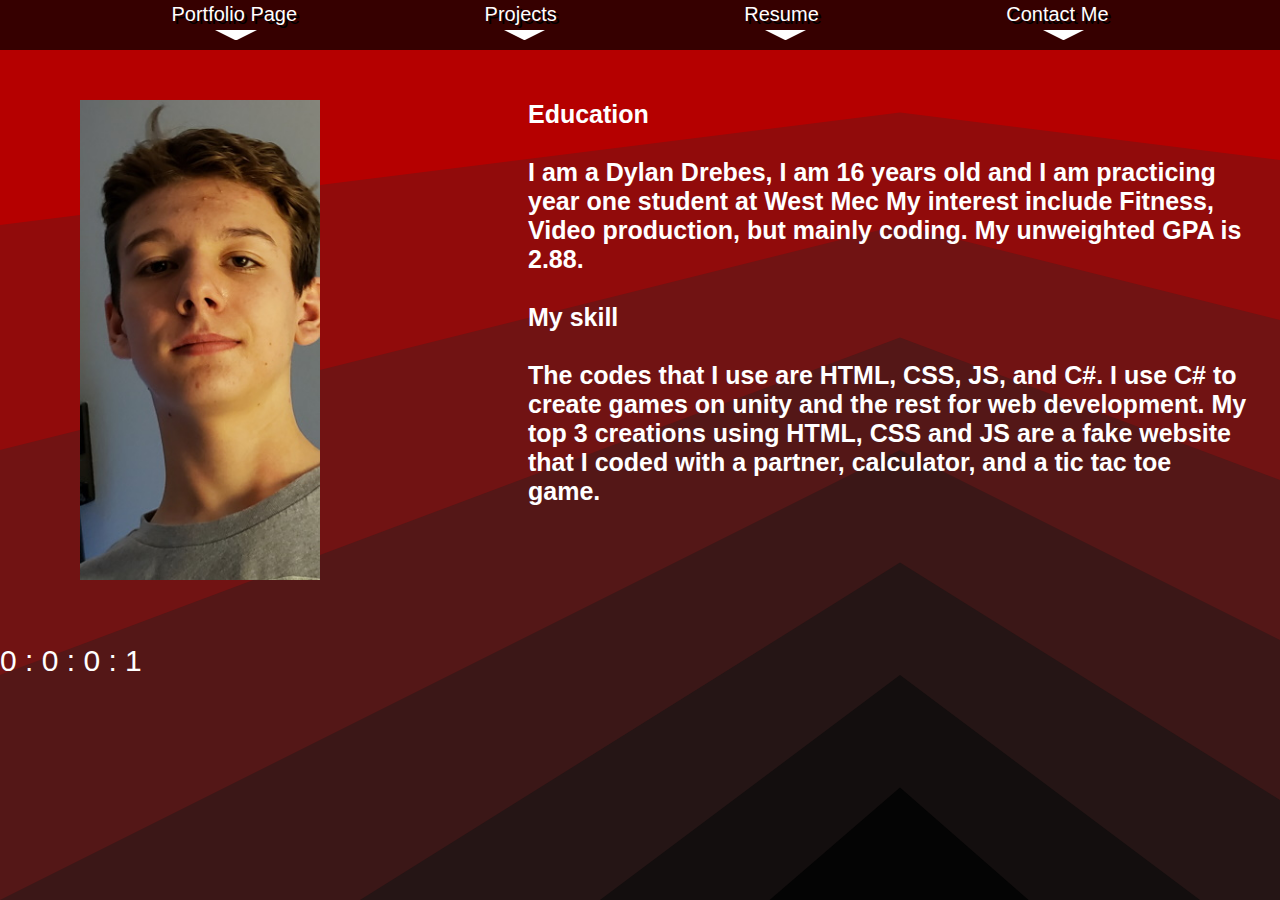
<file: index.html>
<!DOCTYPE html>
<html lang="en">
  <head>
    <meta charset="UTF-8" />
    <meta http-equiv="X-UA-Compatible" content="IE=edge" />
    <meta name="viewport" content="width=device-width, initial-scale=1.0" />
    <link rel="stylesheet" href="./Porfolio project/porfolio.css" />
    <title>Dylan Drebes Portfolio</title>
  </head>
  <body style="padding: 0 0 0 0; margin: 0 0 0 0">
    <div class="over">
      <div class="nav" id="nav">
        <li id="navelement">
          <a href="index.html" id="navbutton"> Portfolio Page </a>
          <div class="triangle-down"></div>
        </li>
        <li id="navelement">
          <a href="Projects.html" id="navbutton"> Projects </a>
          <div class="triangle-down_2"></div>
        </li>
        <li id="navelement">
          <a href="./Resume.html" id="navbutton"> Resume </a>
          <div class="triangle-down_3"></div>
        </li>
        <li id="navelement">
          <a href="./contact.html" id="navbutton"> Contact Me </a>
          <div class="triangle-down_4"></div>
        </li>
      </div>
    </div>
    <div class="info">
      <div
        id="rotate_me"
        onmouseleave="returntozero()"
        onmouseenter="bananarotate()"
      >
        <img class="me" src="./me_new.jpg" />
        <img class="me_1" src="./me_new.jpg" />
        <img class="me_2" src="./me_new.jpg" />
        <img class="me_3 cv" src="./me_new.jpg" />
      </div>
    </div>
    <h1 class="about">
      <b>Education</b>
      <br /><br />
      I am a Dylan Drebes, I am 16 years old and I am practicing year one
      student at West Mec My interest include Fitness, Video production, but
      mainly coding. My unweighted GPA is 2.88.
      <br /><br />
      <b>My skill</b>
      <br /><br />
      The codes that I use are HTML, CSS, JS, and C#. I use C# to create games
      on unity and the rest for web development. My top 3 creations using HTML,
      CSS and JS are a fake website that I coded with a partner, calculator, and
      a tic tac toe game.
    </h1>
    <p id="timer"></p>
    <script src="portfolio.js"></script>
  </body>
</html>
</file>
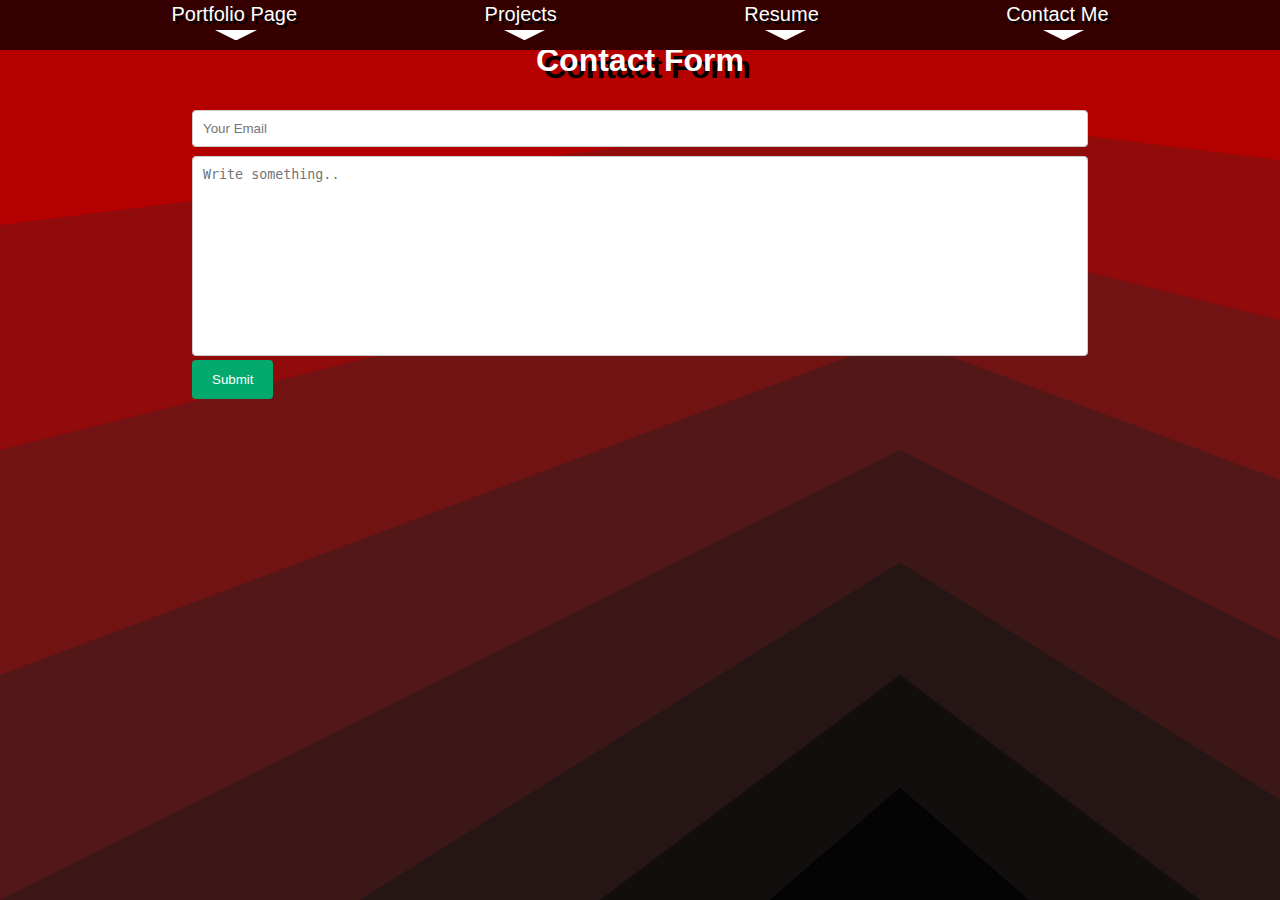
<file: contact.html>
<!DOCTYPE html>
<html lang="en">
  <head>
    <meta charset="UTF-8" />
    <meta http-equiv="X-UA-Compatible" content="IE=edge" />
    <meta name="viewport" content="width=device-width, initial-scale=1.0" />
    <link rel="stylesheet" href="./contact.css" />
    <title>Document</title>
  </head>
  <body style="padding: 0 0 0 0; margin: 0 0 0 0">
    <div class="over">
      <div class="nav" id="nav">
        <li id="navelement">
          <a href="index.html" id="navbutton"> Portfolio Page </a>
          <div class="triangle-down"></div>
        </li>
        <li id="navelement">
          <a href="Projects.html" id="navbutton"> Projects </a>
          <div class="triangle-down_2"></div>
        </li>
        <li id="navelement">
          <a href="./Resume.html" id="navbutton"> Resume </a>
          <div class="triangle-down_3"></div>
        </li>
        <li id="navelement">
          <a href="./contact.html" id="navbutton"> Contact Me </a>
          <div class="triangle-down_4"></div>
        </li>
      </div>
    </div>

    <div class="contact">
      <h3>Contact Form</h3>
      <form action="/action_page.php">
        <label for="fname"></label>
        <input
          type="text"
          id="fname"
          name="firstname"
          placeholder="Your Email"
        />

        <label for="subject"></label>
        <textarea
          id="subject"
          name="subject"
          placeholder="Write something.."
          style="height: 200px"
        ></textarea>

        <input type="submit" value="Submit" />
      </form>
    </div>
    <script src="contact.js"></script>
  </body>
</html>
</file>
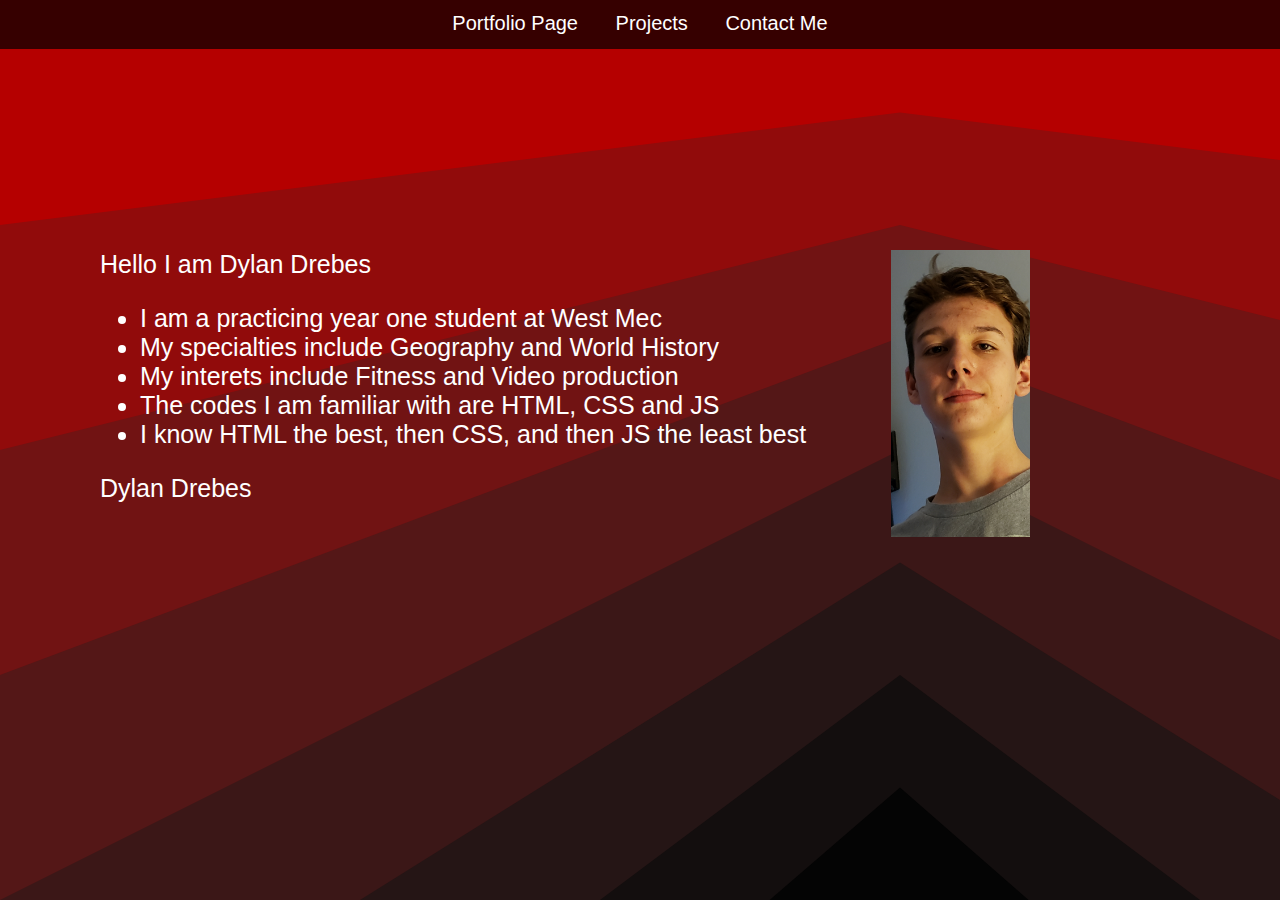
<file: portfolio.html>
<!DOCTYPE html>
<html lang="en">
  <head>
    <meta charset="UTF-8" />
    <meta http-equiv="X-UA-Compatible" content="IE=edge" />
    <meta name="viewport" content="width=device-width, initial-scale=1.0" />
    <title>Document</title>

    <style>
      *{
        scroll-behavior:auto;
        scrollbar-width: 15px;
      }
      :root {
        --defaultfont: Verdana, Geneva, Tahoma, sans-serif;
        --navgradient: linear-gradient(90deg, rgb(30, 30, 30), rgb(100, 0, 0));
      }
      .me {
        position: absolute;
        right: 0%;
        margin-top: 250px;
        margin-right: 250px;
        font-size: 40px;
        font-family: var(--defaultfont);
        text-align: center;
      }

      .nav {
        position: fixed;
        display: inline-block;
        top: -26px;
        width: 100%;
        z-index: 100;
        /* border: 2px solid black;
              padding: 10px; */
        margin-top: -12px;
        box-shadow: 0px 5px 25px var(--navgradient);
        text-align: center;
        font-family: Arial, Helvetica, sans-serif;
        font-size: 20px;
        background-attachment: fixed;
        background-size: cover;
        background-position: center;
        background-color: rgb(54, 0, 0);
        transition: all 1s;
      }

      .over:hover .nav{
        /* animation-name: nav;
        animation-duration: 10s; */
        top: 10px;
      }

      .nav-show{
        background-color: red;
      }

      @keyframes nav {
        from{
          top: 0px;
        }
        to{
          top: -1000px;
          
        }
      }

      .words {
        position: relative;
        left: 0%;
        margin-top: 250px;
        margin-right: 250px;
        margin-left: 100px;
        font-family: var(--defaultfont);
        font-size: 25px;
      }

      #navbutton {
        padding: 5px;
      }

      #navlist {
        align-self: center;
        list-style-type: none;
        margin: 0;
        padding: 0;
        overflow: hidden;
        background: #850000;
      }

      #navelement {
        display: inline-block;
        /* float: left; */
      }

      #navelement a {
        display: block;
        color: white;
        text-align: center;
        padding: 14px 16px;
        text-decoration: none;
        font-family: var(--defaultfont);
      }
      body {
        background-color: #b50000;
        background-image: url("data:image/svg+xml,%3Csvg xmlns='http://www.w3.org/2000/svg' width='100%25' height='100%25' viewBox='0 0 1600 800'%3E%3Cg %3E%3Cpolygon fill='%23910b0b' points='800 100 0 200 0 800 1600 800 1600 200'/%3E%3Cpolygon fill='%23711313' points='800 200 0 400 0 800 1600 800 1600 400'/%3E%3Cpolygon fill='%23541717' points='800 300 0 600 0 800 1600 800 1600 600'/%3E%3Cpolygon fill='%233b1717' points='1600 800 800 400 0 800'/%3E%3Cpolygon fill='%23251515' points='1280 800 800 500 320 800'/%3E%3Cpolygon fill='%23130e0e' points='533.3 800 1066.7 800 800 600'/%3E%3Cpolygon fill='%23040404' points='684.1 800 914.3 800 800 700'/%3E%3C/g%3E%3C/svg%3E");
        background-attachment: fixed;
        background-size: cover;
      }

      
    </style>
  </head>
  <body style="margin: 0">
    <div class="over">
    <div class="nav" id="nav" onmouseover="activeNav">
     
        <li id="navelement">
          <a href="portfolio.html" id="navbutton"> Portfolio Page </a>
        </li>
        <li id="navelement">
          <a href="Projects.html" id="navbutton"> Projects </a>
        </li>
        <li id="navelement">
          <a href="./contact.html" id="navbutton"> Contact Me </a>
        </li>
      </ul>
    </div>
    </div>
    <div class="words" style="color: white">
      <img src="./me.jpg" width="15%" height="15%" style="float: right" />
      <p>Hello I am Dylan Drebes</p>
      <ul>
        <li>I am a practicing year one student at West Mec</li>
        <li>My specialties include Geography and World History</li>
        <li>My interets include Fitness and Video production</li>
        <li>The codes I am familiar with are HTML, CSS and JS</li>
        <li>I know HTML the best, then CSS, and then JS the least best</li>
      </ul>
      <div class="me_text"><p>Dylan Drebes</p></div>
    </div>
    <script src="portfolio.js"></script>
  </body>
</html>
</file>
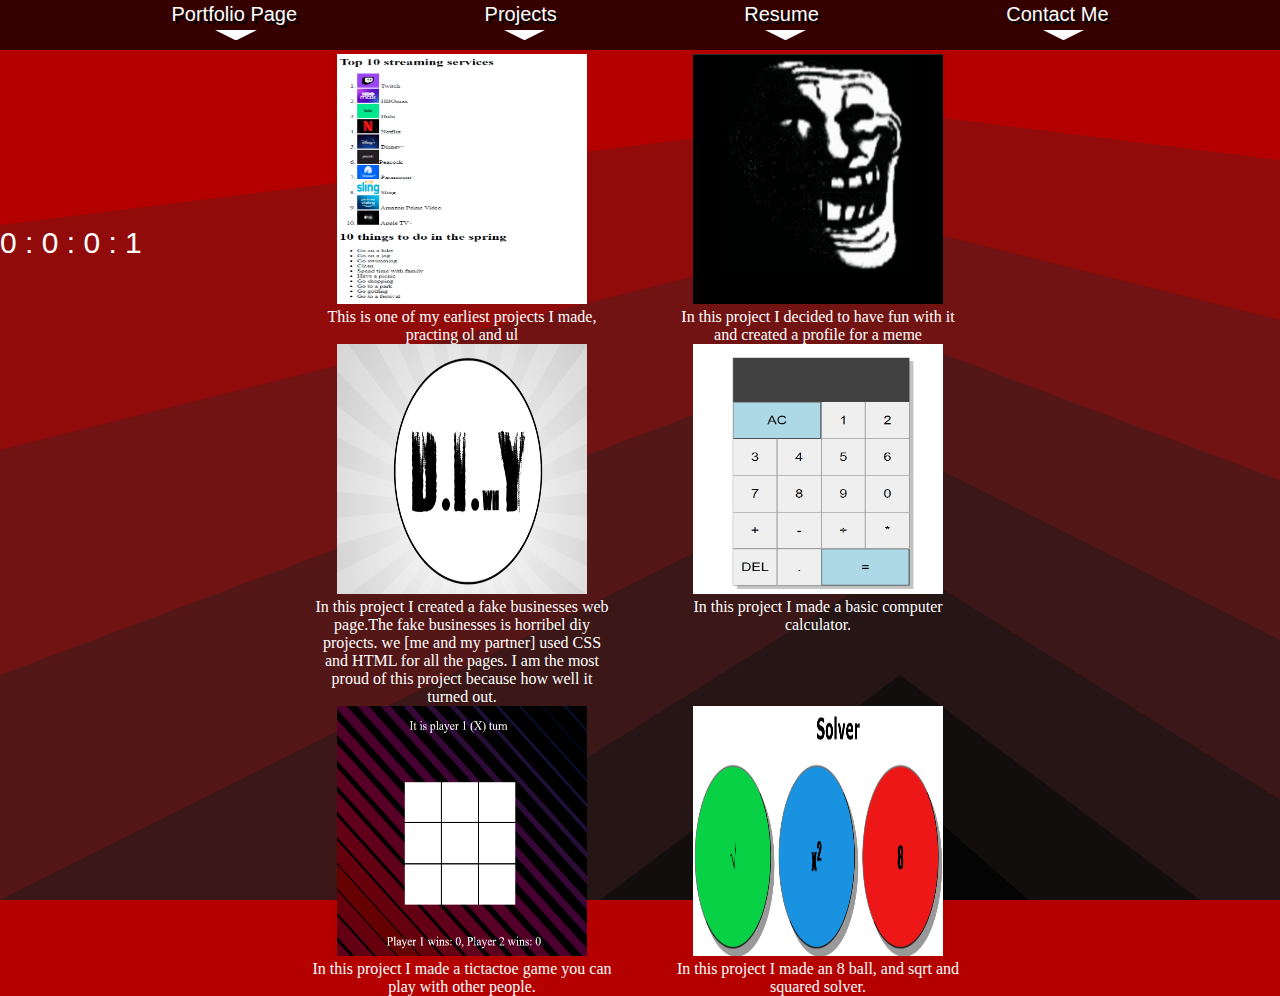
<file: Projects.html>
<!DOCTYPE html>
<html lang="en">
  <head>
    <meta charset="UTF-8" />
    <meta http-equiv="X-UA-Compatible" content="IE=edge" />
    <meta name="viewport" content="width=device-width, initial-scale=1.0" />
    <link rel="stylesheet" href="./project.css" />
    <title>Document</title>
  </head>
  <body style="padding: 0 0 0 0; margin: 0 0 0 0">
    <div class="over">
      <div class="nav" id="nav">
        <li id="navelement">
          <a href="index.html" id="navbutton"> Portfolio Page </a>
          <div class="triangle-down"></div>
        </li>
        <li id="navelement">
          <a href="Projects.html" id="navbutton"> Projects </a>
          <div class="triangle-down_2"></div>
        </li>
        <li id="navelement">
          <a href="./Resume.html" id="navbutton"> Resume </a>
          <div class="triangle-down_3"></div>
        </li>
        <li id="navelement">
          <a href="./contact.html" id="navbutton"> Contact Me </a>
          <div class="triangle-down_4"></div>
        </li>
      </div>
    </div>
    <br /><br /><br />

    <div class="projects">
      <div class="ol">
        <a href="./top 10 ol and ul.html">
          <img src="./ol.PNG" width="250" height="250" />
          <br />
          This is one of my earliest projects I made, practing ol and ul
        </a>
      </div>
      <div class="profile">
        <a href="https://ddrebe473.github.io/profile/">
          <img src="./trollfile.PNG" width="250" height="250" />
          <br />
          In this project I decided to have fun with it and created a profile
          for a meme
        </a>
      </div>
      <div class="diy">
        <a href="Porfolio project/groupProject/index.html">
          <img src="./diy.PNG" width="250" height="250" />
          <br />
          In this project I created a fake businesses web page.The fake
          businesses is horribel diy projects. we [me and my partner] used CSS
          and HTML for all the pages. I am the most proud of this project
          because how well it turned out.
        </a>
      </div>
      <div class="calc">
        <a href="https://ddrebe473.github.io/Calculator/">
          <img src="cal.png" width="250" height="250" />
          <br />
          In this project I made a basic computer calculator.
        </a>
      </div>
      <div class="tic">
        <a href="https://ddrebe473.github.io/tictactoe/">
          <img src="tictactoe.png" width="250" height="250" />
          <br />
          In this project I made a tictactoe game you can play with other
          people.
        </a>
      </div>
      <div class="tic">
        <a href="https://ddrebe473.github.io/numbers/">
          <img src="solver.png" width="250" height="250" />
          <br />
          In this project I made an 8 ball, and sqrt and squared solver.
        </a>
      </div>
    </div>
    <p id="timer"></p>
    <script src="./Projects.js"></script>
  </body>
</html>
</file>
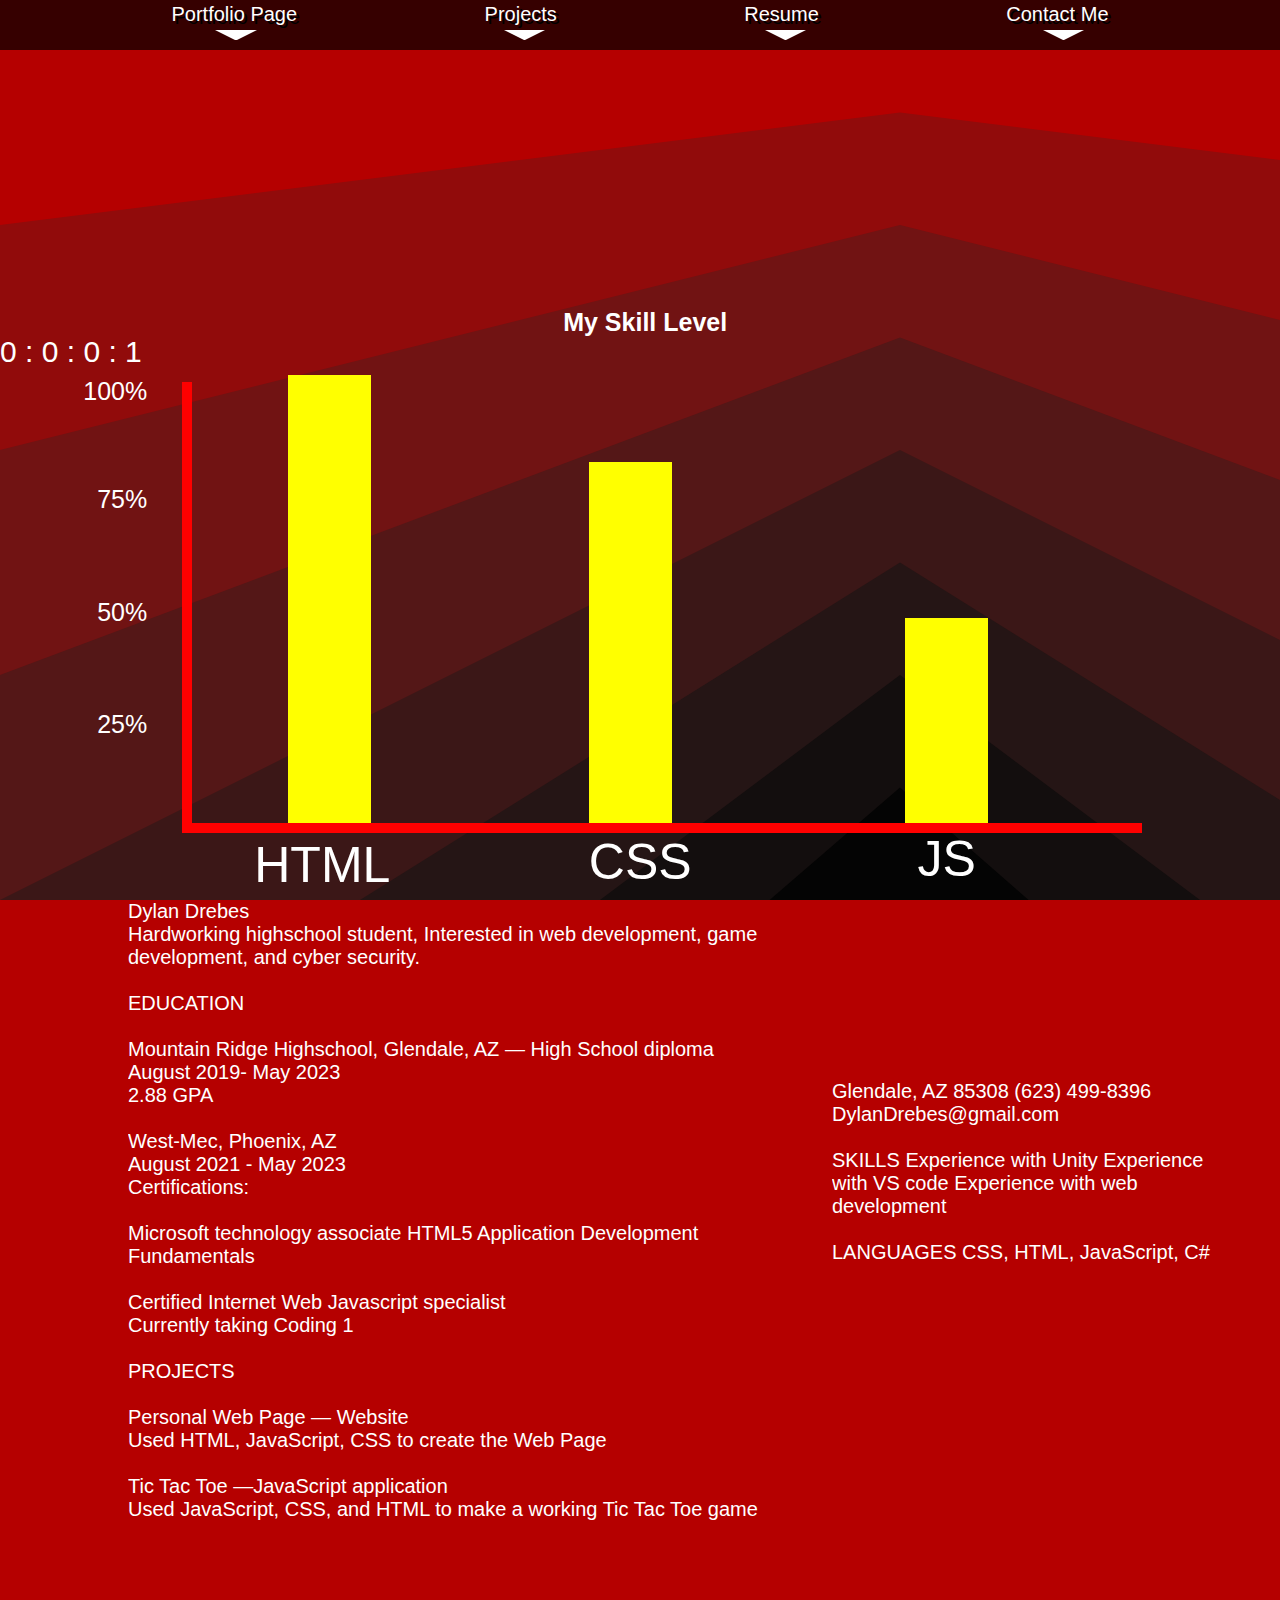
<file: Resume.html>
<!DOCTYPE html>
<html lang="en">
  <head>
    <meta charset="UTF-8" />
    <meta http-equiv="X-UA-Compatible" content="IE=edge" />
    <meta name="viewport" content="width=device-width, initial-scale=1.0" />
    <link rel="stylesheet" href="./Resume.css" />
    <title>Document</title>
  </head>
  <body style="padding: 0 0 0 0; margin: 0 0 0 0">
    <div class="over">
      <div class="nav" id="nav">
        <li id="navelement">
          <a href="index.html" id="navbutton"> Portfolio Page </a>
          <div class="triangle-down"></div>
        </li>
        <li id="navelement">
          <a href="Projects.html" id="navbutton"> Projects </a>
          <div class="triangle-down_2"></div>
        </li>
        <li id="navelement">
          <a href="./Resume.html" id="navbutton"> Resume </a>
          <div class="triangle-down_3"></div>
        </li>
        <li id="navelement">
          <a href="./contact.html" id="navbutton"> Contact Me </a>
          <div class="triangle-down_4"></div>
        </li>
      </div>
    </div>
    <p id="timer"></p>
    <div class="num-bar">
      <h1>My Skill Level</h1>
      <div class="HTML-bar">
        <div class="HTML-words">HTML</div>
      </div>
      <div class="one-zero-zero">100%</div>
      <div class="seven-five">75%</div>
      <div class="five-zero">50%</div>
      <div class="two-five">25%</div>
      <div class="CSS-bar">
        <div class="CSS-words">CSS</div>
      </div>
      <div class="JS-bar">
        <div class="JS-words">JS</div>
      </div>
    </div>
    <p class="wording">
      Dylan Drebes
      <br />
      Hardworking highschool student, Interested in web development, game
      development, and cyber security.
      <br /><br />
      EDUCATION
      <br /><br />
      Mountain Ridge Highschool, Glendale, AZ — High School diploma
      <br />
      August 2019- May 2023
      <br />
      2.88 GPA
      <br /><br />
      West-Mec, Phoenix, AZ
      <br />
      August 2021 - May 2023
      <br />
      Certifications:
      <br /><br />
      Microsoft technology associate HTML5 Application Development Fundamentals
      <br /><br />
      Certified Internet Web Javascript specialist
      <br />
      Currently taking Coding 1
      <br /><br />
      PROJECTS
      <br /><br />
      Personal Web Page — Website
      <br />
      Used HTML, JavaScript, CSS to create the Web Page
      <br /><br />
      Tic Tac Toe —JavaScript application
      <br />
      Used JavaScript, CSS, and HTML to make a working Tic Tac Toe game
    </p>
    <p class="wording_2">
      Glendale, AZ 85308 (623) 499-8396 DylanDrebes@gmail.com
      <br /><br />
      SKILLS Experience with Unity Experience with VS code Experience with web
      development
      <br /><br />
      LANGUAGES CSS, HTML, JavaScript, C#
    </p>
    <script src="Resume.js"></script>
  </body>
</html>
</file>
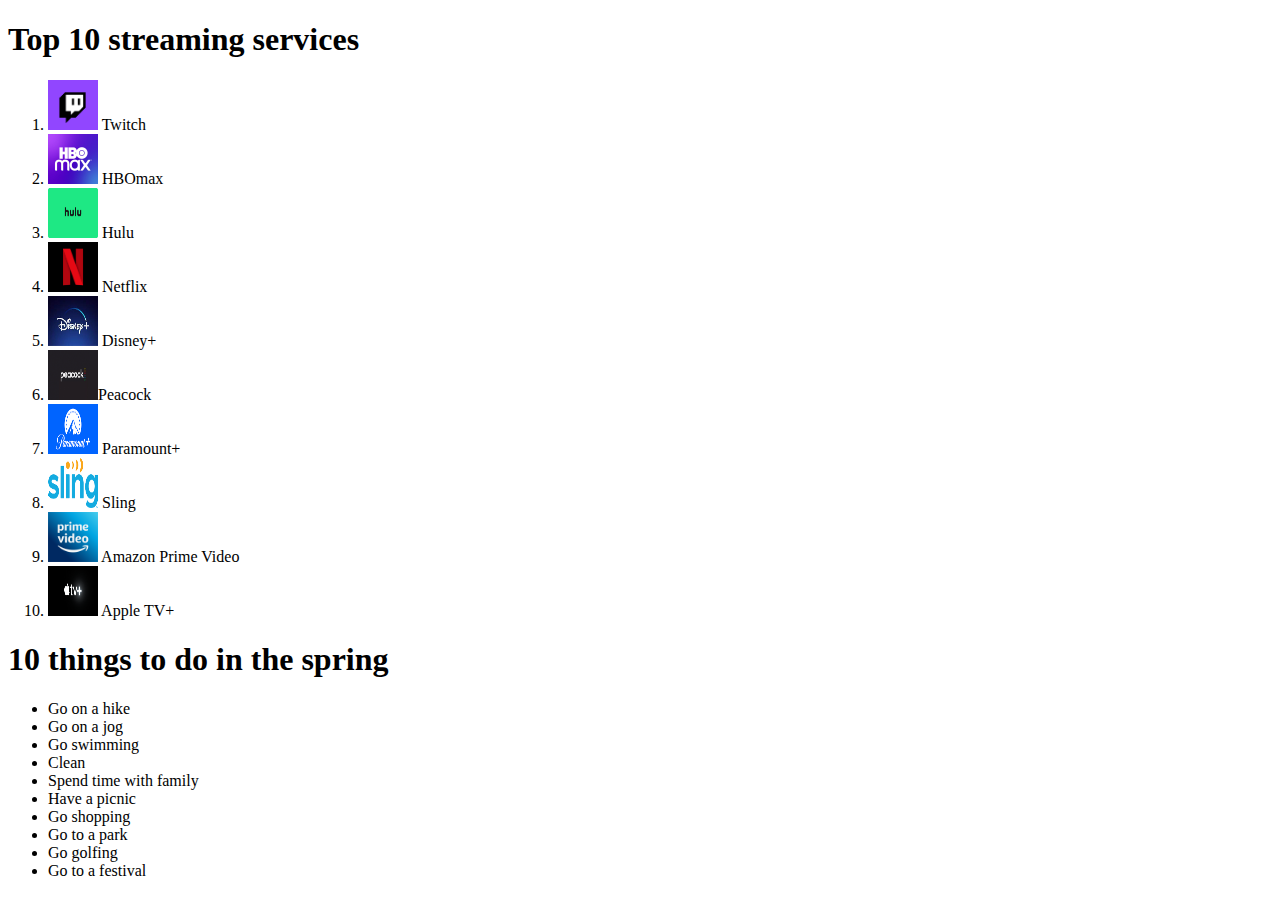
<file: top 10 ol and ul.html>
<!DOCTYPE html>
<html lang="en">
<head>
    <meta charset="UTF-8">
    <meta http-equiv="X-UA-Compatible" content="IE=edge">
    <meta name="viewport" content="width=device-width, initial-scale=1.0">
    <link rel="icon" href="bobtroll.png" sizes="any">
    <title>Document</title>
</head> 
<body> 
    <h1> Top 10 streaming services </h1>
    <ol>
        <li> <img src="twitch.png" width="50px"height="50px" > Twitch</li>
        <li> <img src="hbomax.webp" width="50px" height="50px"> HBOmax</li>
        <li> <img src="hulu.jpg" width="50px"height="50px" > Hulu</li>
        <li> <img src="netflix.png" width="50px"height="50px" > Netflix</li>
        <li> <img src="disney.jpg" width="50px"height="50px" > Disney+</il>
        <li> <img src="peacock.jpg" width="50px"height="50px" >Peacock </li>
        <li> <img src="paramount.png" width="50px" height="50px"> Paramount+</li>
        <li> <img src="sling.png" width="50px"height="50px" > Sling</li> 
        <li><img src="amazon.png" width="50px"height="50px" > Amazon Prime Video</li>
        <li><img src="apple.png" width="50px" height="50px"> Apple TV+</li>
    </ol>
<h1>10 things to do in the spring</h1>
<ul><li>Go on a hike</li>
    <li>Go on a jog</li>
    <li>Go swimming</li>
    <li>Clean</li>
    <li>Spend time with family</li>
    <li>Have a picnic</li>
    <li>Go shopping</li>
    <li>Go to a park</li>
    <li>Go golfing</li>
    <li>Go to a festival</li></ul>
</body>
</html>
</file>
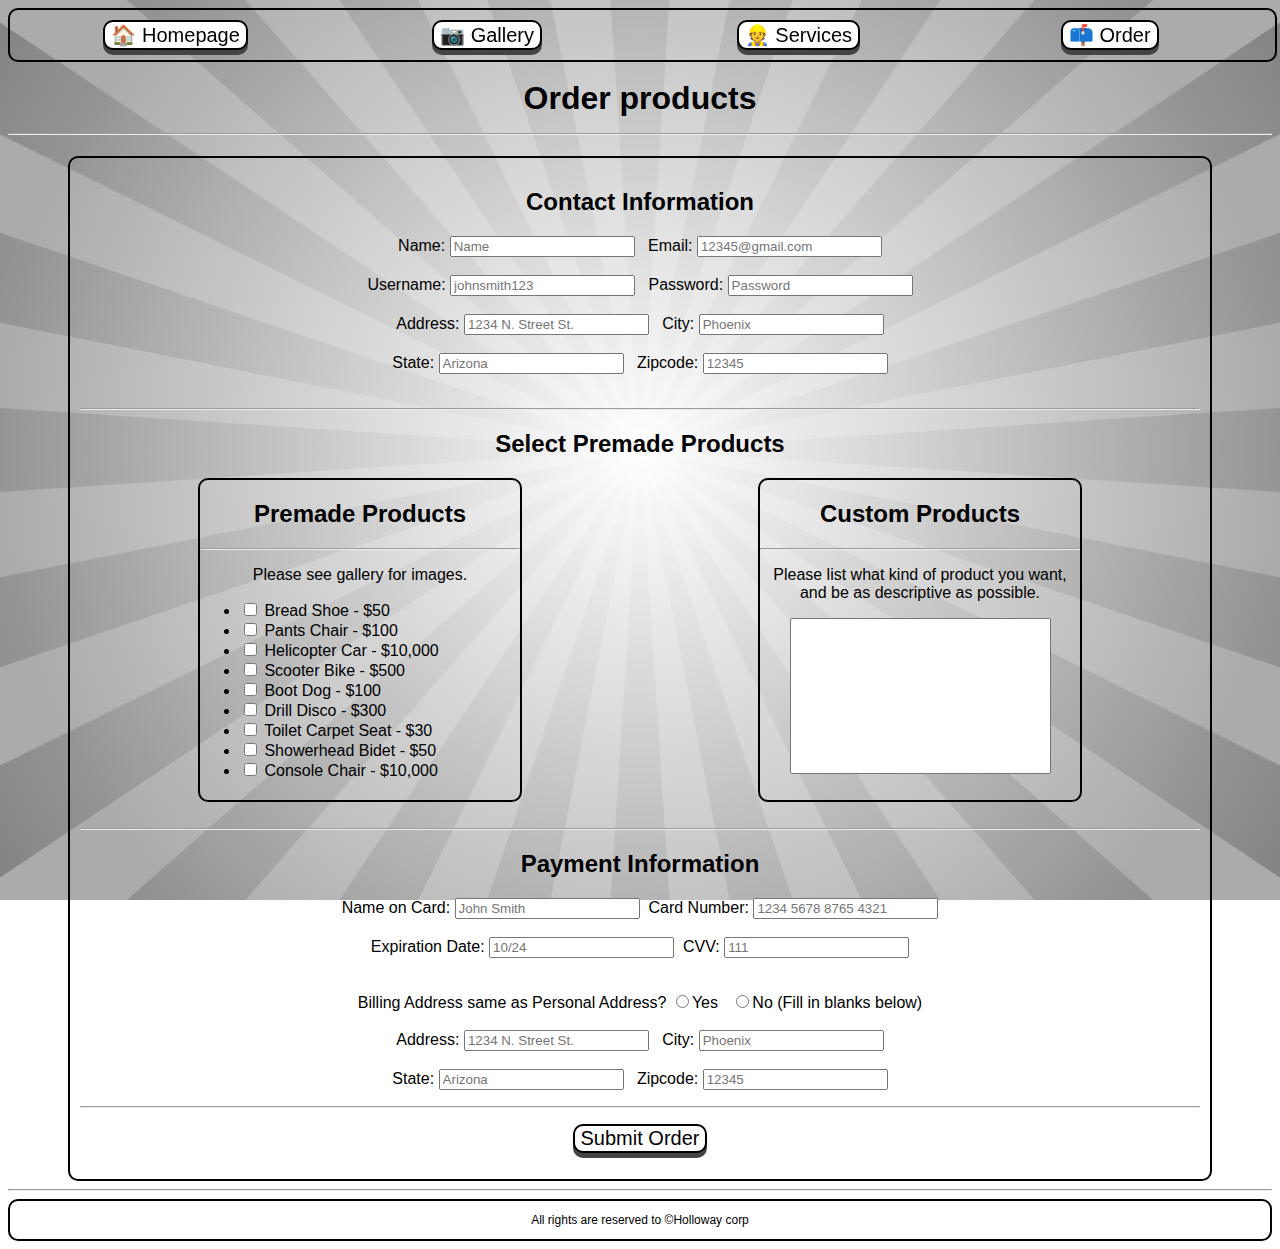
<file: groupProject/order/order.html>
<!DOCTYPE html>
<html lang="en">
  <head>
    <meta charset="UTF-8" />
    <meta http-equiv="X-UA-Compatible" content="IE=edge" />
    <meta name="viewport" content="width=device-width, initial-scale=1.0" />
    <link rel="shortcut icon" href="../favicon/favicon.png" type="image/x-icon">
    <title>D.I.whY Order</title>
    <link rel="stylesheet" href="order.css" />
  </head>
  <body>
    <div class="nav">
      <form>
      <button class="button" formaction="../diy.html">&#127968; Homepage</button>
      </form>
      <form>
      <button class="button" formaction="../gallery/gallery.html">&#128247; Gallery</button>
      </form>
      <form>
      <button class="button" formaction="../services/services.html">&#128119; Services</button>
      </form>
      <form>
      <button class="button" formaction="../order/order.html">&#128235; Order</button>
      </form>
    </div>
    <div class="bigdiv">
    <h1 class="center">
      Order products
      <hr />
    </h1>
    <div class="border">
      <h2 class="center">Contact Information</h2>
      <p class="center">
        <label for="fname"
          >Name: <input name="fname" type="text" placeholder="Name"
        /></label>
        &nbsp;
        <label for="email"
          >Email:
          <input name="email" type="email" placeholder="12345@gmail.com"
        /></label>
        <br />
        <br />
        <label for="user"
          >Username: <input name="user" type="text" placeholder="johnsmith123"
        /></label>
        &nbsp;
        <label for="pass"
          >Password: <input name="pass" type="password" placeholder="Password"
        /></label>
        <br>
        <br>
        <label for="adrs"
          >Address:
          <input name="adrs" type="text" placeholder="1234 N. Street St."
        /></label>
        &nbsp;
        <label for="city"
          >City: <input name="city" type="text" placeholder="Phoenix"
        /></label>
        <br />
        <br />
        <label for="state"
          >State: <input name="state" type="text" placeholder="Arizona"
        /></label>
        &nbsp;
        <label for="zip"
          >Zipcode: <input name="zip" type="text" placeholder="12345"
        /></label>
        <br>
        <br>
        <hr>
        <h2 class="center">Select Premade Products</h2>
        <div class="sidediv">
          <div class="fitem"><h2 class="center">Premade Products</h2><hr>
            <p class="center">Please see gallery for images.</p>
            <ul>
              <li><input type="checkbox" name="breadshoe" id="premade"><label for="breadshoe"> Bread Shoe - $50</label></li>
              <li><input type="checkbox" name="pantschair" id="premade"><label for="pantschair"> Pants Chair - $100</label></li>
              <li><input type="checkbox" name="helicar" id="premade"><label for="helicar"> Helicopter Car - $10,000</label></li>
              <li><input type="checkbox" name="scootbike" id="premade"><label for="scootbike"> Scooter Bike - $500</label></li>
              <li><input type="checkbox" name="bootdog" id="premade"><label for="bootdog"> Boot Dog - $100</label></li>
              <li><input type="checkbox" name="discodrill" id="premade"><label for="discodrill"> Drill Disco - $300</label></li>
              <li><input type="checkbox" name="carpetseat" id="premade"><label for="carpetseat"> Toilet Carpet Seat - $30</label></li>
              <li><input type="checkbox" name="showerbidet" id="premade"><label for="showerbidet"> Showerhead Bidet - $50</label></li>
              <li><input type="checkbox" name="consolechair" id="premade"><label for="consolechair"> Console Chair - $10,000</label></li>
            </ul>
          </div>

          <div class="fitem"><h2 class="center">Custom Products</h2><hr>
            <p class="center">Please list what kind of product you want, and be as descriptive as possible.</p>
          <textarea name="" id="" cols="30" rows="10"></textarea></div>
        </div>
        <br>
        <hr>
        <h2 class="center">Payment Information</h2>
        <p class="center">
          <label for="cardname">Name on Card: <input type="text" name="cardname" placeholder="John Smith"></label>&nbsp;
          <label for="cardnum">Card Number: <input type="text" name="cardnum" placeholder="1234 5678 8765 4321"></label>
          <br>
          <br>
          <label for="expdate">Expiration Date: <input type="text" name="expdate" placeholder="10/24"></label>&nbsp;
          <label for="cvv">CVV: <input type="text" name="cvv" placeholder="111">
            <br>
            <br>
            <p class="center">Billing Address same as Personal Address?
            <label for="addyes"><input type="radio" name="sameaddress" id="addyes">Yes</label>
            &nbsp;
            <label for="addno"><input type="radio" name="sameaddress" id="addno">No (Fill in blanks below)</label>
            
            <br>
            <br>
        <label for="adrs"
          >Address:
          <input name="adrs" type="text" placeholder="1234 N. Street St."
        /></label>
        &nbsp;
        <label for="city"
          >City: <input name="city" type="text" placeholder="Phoenix"
        /></label>
        <br />
        <br />
        <label for="state"
          >State: <input name="state" type="text" placeholder="Arizona"
        /></label>
        &nbsp;
        <label for="zip"
          >Zipcode: <input name="zip" type="text" placeholder="12345"
        /></label>
  
            </p>

            <hr>
            <p class="center">
            <form class="center">
            <button class="button" formaction="./thanks.html">Submit Order</button>
            </form>
            </p>
        </p>
      </p>
    </div>
    <hr>
     <div class="footer">
      <p>All rights are reserved to ©Holloway corp</p>
    </div>
    </div>
  </body>
</html>
</file>
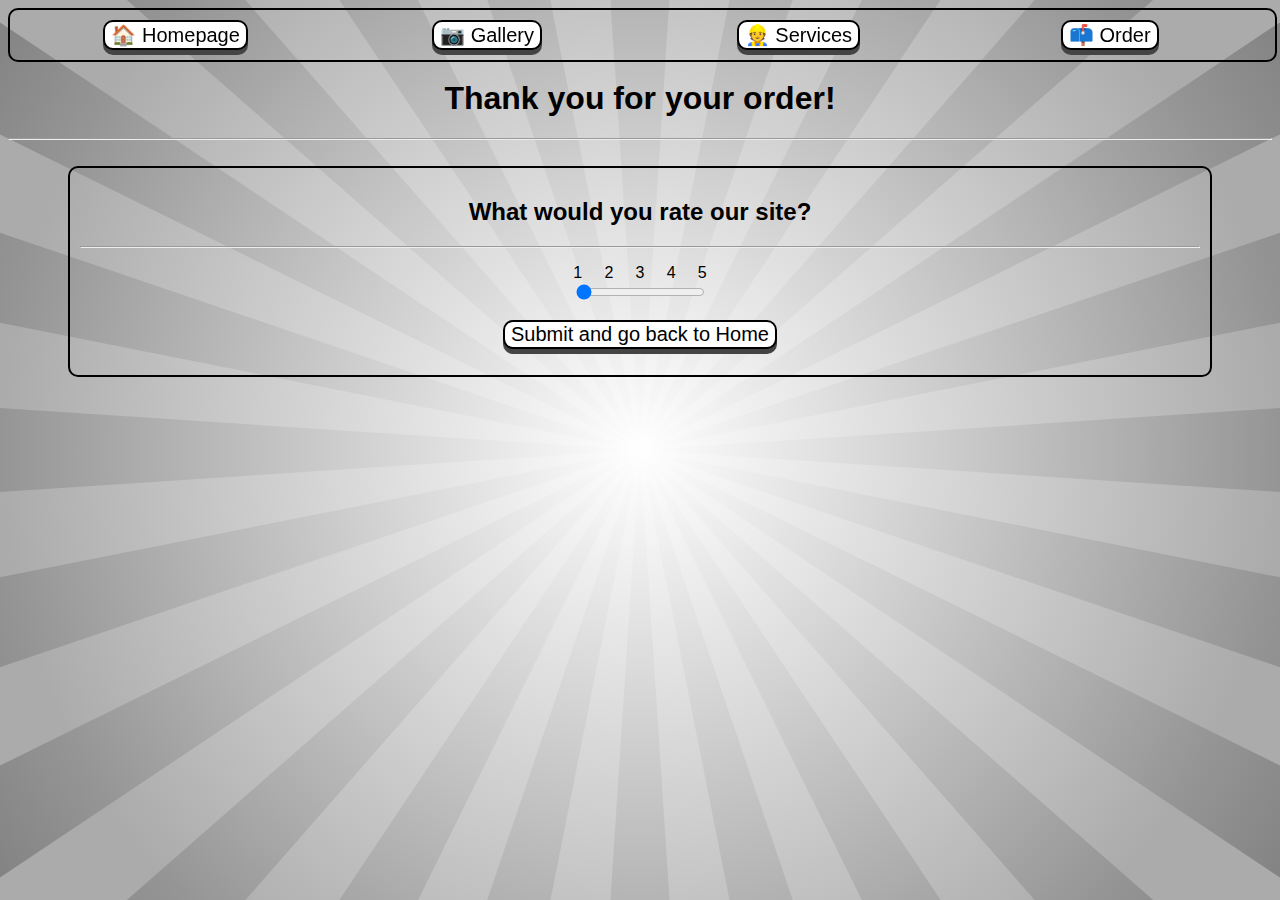
<file: groupProject/order/thanks.html>
<!DOCTYPE html>
<html lang="en">
  <head>
    <meta charset="UTF-8" />
    <meta http-equiv="X-UA-Compatible" content="IE=edge" />
    <meta name="viewport" content="width=device-width, initial-scale=1.0" />
    <link rel="shortcut icon" href="../favicon/favicon.png" type="image/x-icon">
    <title>Thank You!</title>
    <link rel="stylesheet" href="order.css" />
  </head>
  <body>
    <div class="nav">
      <form>
        <button class="button" formaction="../diy.html">&#127968; Homepage</button>
      </form>
      <form>
        <button class="button" formaction="../gallery/gallery.html">&#128247; Gallery</button>
      </form>
      <form>
        <button class="button" formaction="../services/services.html">
          &#128119; Services
        </button>
      </form>
      <form>
        <button class="button" formaction="../order/order.html">&#128235; Order</button>
      </form>
    </div>
    <div class="bigdiv">
    <h1 class="center">Thank you for your order!</h1>
    <hr>
    <br>
    <div class="border">
      <h2 class="center">What would you rate our site?</h2>
      <hr />
      <p class="center">
        1&nbsp;&nbsp;&nbsp;&nbsp;&nbsp;2&nbsp;&nbsp;&nbsp;&nbsp;&nbsp;3&nbsp;&nbsp;&nbsp;&nbsp;&nbsp;4&nbsp;&nbsp;&nbsp;&nbsp;&nbsp;5
        <br />
        <input type="range" name="rate" id="rate" min="1" max="5" value="1" />
        <form class="center">
            <button class="button" formaction="../index.html">Submit and go back to Home</button>
        </form>
      </p>
    </div>
    </div>
  </body>
</html>
</file>
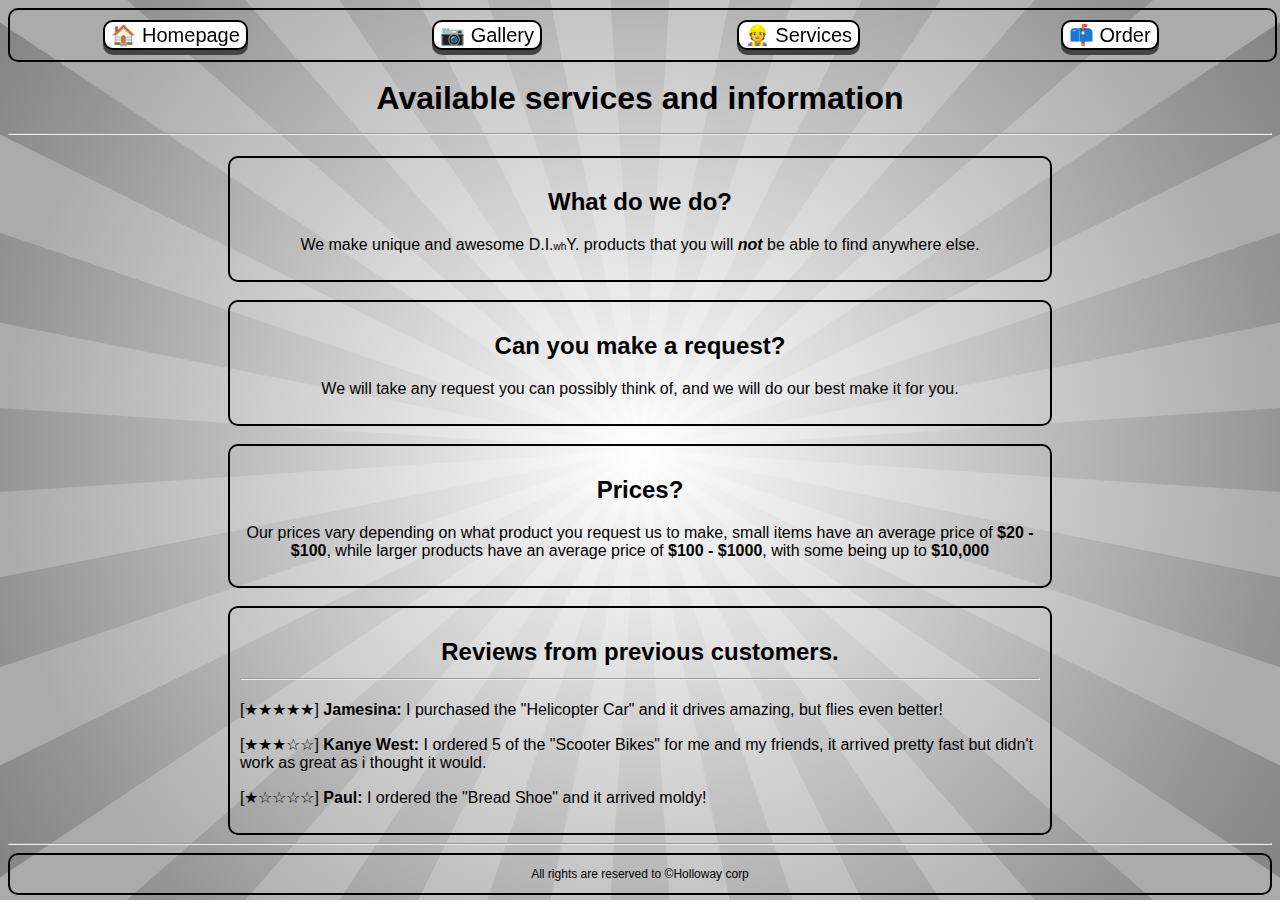
<file: groupProject/services/services.html>
<!DOCTYPE html>
<html lang="en">
  <head>
    <meta charset="UTF-8" />
    <meta http-equiv="X-UA-Compatible" content="IE=edge" />
    <meta name="viewport" content="width=device-width, initial-scale=1.0" />
    <link
      rel="shortcut icon"
      href="../favicon/favicon.png"
      type="image/x-icon"
    />
    <title>D.I.whY Services</title>
    <link rel="stylesheet" href="services.css" />
  </head>
  <body>
    <div class="nav">
      <form>
        <button class="button" formaction="../diy.html">
          &#127968; Homepage
        </button>
      </form>
      <form>
        <button class="button" formaction="../gallery/gallery.html">
          &#128247; Gallery
        </button>
      </form>
      <form>
        <button class="button" formaction="../services/services.html">
          &#128119; Services
        </button>
      </form>
      <form>
        <button class="button" formaction="../order/order.html">
          &#128235; Order
        </button>
      </form>
    </div>
    <div class="bigdiv">
      <h1 class="center">
        Available services and information
        <hr />
      </h1>
      <div class="border">
        <h2 class="center">What do we do?</h2>
        <p class="center">
          We make unique and awesome D.I.<span style="font-size: 10px">wh</span
          >Y. products that you will <b><i>not</i></b> be able to find anywhere
          else.
        </p>
      </div>
      <br />
      <div class="border">
        <h2 class="center">Can you make a request?</h2>
        <p class="center">
          We will take any request you can possibly think of, and we will do our
          best make it for you.
        </p>
      </div>
      <br />
      <div class="border">
        <h2 class="center">Prices?</h2>
        <p class="center">
          Our prices vary depending on what product you request us to make,
          small items have an average price of <strong>$20 - $100</strong>,
          while larger products have an average price of
          <strong>$100 - $1000</strong>, with some being up to
          <strong>$10,000</strong>
        </p>
      </div>
      <br />
      <div class="border">
        <h2 class="center">
          Reviews from previous customers.
          <hr />
        </h2>
        <p>
          [&#9733;&#9733;&#9733;&#9733;&#9733;] <strong>Jamesina:</strong> I
          purchased the "Helicopter Car" and it drives amazing, but flies even
          better!
        </p>
        <p>
          [&#9733;&#9733;&#9733;&#9734;&#9734;] <strong>Kanye West:</strong> I
          ordered 5 of the "Scooter Bikes" for me and my friends, it arrived
          pretty fast but didn't work as great as i thought it would.
        </p>
        <p>
          [&#9733;&#9734;&#9734;&#9734;&#9734;] <strong>Paul:</strong> I ordered
          the "Bread Shoe" and it arrived moldy!
        </p>
      </div>
      <hr />
      <div class="footer">
        <p>All rights are reserved to ©Holloway corp</p>
      </div>
    </div>
  </body>
</html>
</file>
<file: Porfolio project/porfolio.css>
body {
  background-color: #b50000;
  background-image: url("data:image/svg+xml,%3Csvg xmlns='http://www.w3.org/2000/svg' width='100%25' height='100%25' viewBox='0 0 1600 800'%3E%3Cg %3E%3Cpolygon fill='%23910b0b' points='800 100 0 200 0 800 1600 800 1600 200'/%3E%3Cpolygon fill='%23711313' points='800 200 0 400 0 800 1600 800 1600 400'/%3E%3Cpolygon fill='%23541717' points='800 300 0 600 0 800 1600 800 1600 600'/%3E%3Cpolygon fill='%233b1717' points='1600 800 800 400 0 800'/%3E%3Cpolygon fill='%23251515' points='1280 800 800 500 320 800'/%3E%3Cpolygon fill='%23130e0e' points='533.3 800 1066.7 800 800 600'/%3E%3Cpolygon fill='%23040404' points='684.1 800 914.3 800 800 700'/%3E%3C/g%3E%3C/svg%3E");
  background-attachment: fixed;
  background-size: cover;
  width: 100vw;
  height: 100vh;
  overflow: hidden;
}
* {
  scroll-behavior: auto;
}
html,
body {
  padding: 0;
  margin: 0;
}
h1 {
  width: 45rem;
  right: 2rem;
}
:root {
  --defaultfont: Verdana, Geneva, Tahoma, sans-serif;
  --navgradient: linear-gradient(90deg, rgb(30, 30, 30), rgb(100, 0, 0));
}
.me {
 transform: translateZ(0rem) translateX(-2.5rem) rotate3d(0,1,0,90deg);
  right: 0rem;
  position: absolute;
  width: 15rem;
}
.me_1 {
  transform: translateZ(-7.5rem) translateX(15rem);
  right: 10rem;
  position: absolute;
  width: 15rem;
}
.me_2 {
  transform: translateX(-12.5rem) translateZ(0rem) rotate3d(0,1,0,-90deg);
  left: 10rem;
  position: absolute;
  width: 15rem;
}
.me_3 {
  transform: translateX(-10rem) translateZ(7.5rem);
  position: absolute;
  width: 15rem;
}
#rotate_me {
  transform-style: preserve-3d;
  perspective: none;
  display: flex;
  align-items: center;
  width: 0;
  height: 30rem;
  transition: transform 0.5s linear;
  transform: rotateY(0deg);
  padding-top: 6.25rem;
  position: relative;
 left: 15rem;
}
#rotate_me:hover {
  animation: rotate 2.5s linear infinite;
}
@keyframes rotate {
  to {
    transform: rotateY(360deg);

  }

}
.nav {
  position: fixed;
  display: flex;
  justify-content: space-evenly;
  top: -26px;
  width: 100%;
  z-index: 100;
  margin-top: -12px;
  box-shadow: 0px 5px 25px var(--navgradient);
  text-align: center;
  font-family: sans-serif;
  font-size: 20px;
  background-attachment: fixed;
  background-size: cover;
  background-position: center;
  background-color: rgb(54, 0, 0);
  transition: all 1s;
  text-shadow: black 3px 3px;
}
.over:hover .nav {
  /* animation-name: nav;
        animation-duration: 10s; */
  top: 1px;
}
.nav-show {
  background-color: red;
}
@keyframes nav {
  from {
    top: 0px;
  }
  to {
    top: -1000px;
  }
}

#navbutton {
  padding: 5px;
}

#navlist {
  align-self: center;
  list-style-type: none;
  margin: 0;
  padding: 0;
  overflow: hidden;
  background: #850000;
}

#navelement {
  display: inline-block;
  /* float: left; */
}

#navelement a {
  display: block;
  color: white;
  text-align: center;
  padding: 14px 1rem;
  text-decoration: none;
  font-family: var(--defaultfont);
}

.triangle-down {
  border-left: 20px solid transparent;
  border-right: 20px solid transparent;
  border-top: 10px solid rgb(255, 255, 255);
  width: 1%;
  position: relative;
  top: -10px;
  left: 60px;
}
.triangle-down_2 {
  border-left: 20px solid transparent;
  border-right: 20px solid transparent;
  border-top: 10px solid rgb(255, 255, 255);
  width: 1%;
  position: relative;
  top: -10px;
  left: 35px;
}
.triangle-down_3 {
  border-left: 20px solid transparent;
  border-right: 20px solid transparent;
  border-top: 10px solid rgb(255, 255, 255);
  width: 1%;
  position: relative;
  top: -0.625rem;
  left: 2.3rem;
}
.triangle-down_4 {
  border-left: 20px solid transparent;
  border-right: 20px solid transparent;
  border-top: 10px solid rgb(255, 255, 255);
  width: 1%;
  position: relative;
  top: -0.625rem;
  left: 3.3rem;
}
.about {
  font-size: clamp(16px, 5vw, 25px);
  color: white;
  font-family: var(--defaultfont);
  position: relative;
  left: 33rem;
  top: -30rem;
  margin: 0rem;
  padding: 0rem;
  height: clamp(1rem, 5vw, 6rem);
}
#timer {
  margin: 0;
  bottom: 41.5vmax;
  font-family: var(--defaultfont);
  color: white;
  font-size: 30px;
}
@media only screen and (max-width: 495px) {
  body {
    margin: 0;
    padding: 0;
  }
  .about {
    position: relative;
    left: 5rem;
    top: 0rem;
    width: clamp(445px, 5vw, 480px);
    margin: 0rem;
    padding: 0rem;
  }
}
</file>
<file: contact.css>
body {
  background-color: #b50000;
  background-image: url("data:image/svg+xml,%3Csvg xmlns='http://www.w3.org/2000/svg' width='100%25' height='100%25' viewBox='0 0 1600 800'%3E%3Cg %3E%3Cpolygon fill='%23910b0b' points='800 100 0 200 0 800 1600 800 1600 200'/%3E%3Cpolygon fill='%23711313' points='800 200 0 400 0 800 1600 800 1600 400'/%3E%3Cpolygon fill='%23541717' points='800 300 0 600 0 800 1600 800 1600 600'/%3E%3Cpolygon fill='%233b1717' points='1600 800 800 400 0 800'/%3E%3Cpolygon fill='%23251515' points='1280 800 800 500 320 800'/%3E%3Cpolygon fill='%23130e0e' points='533.3 800 1066.7 800 800 600'/%3E%3Cpolygon fill='%23040404' points='684.1 800 914.3 800 800 700'/%3E%3C/g%3E%3C/svg%3E");
  background-attachment: fixed;
  background-size: cover;
}
* {
  scroll-behavior: auto;
  scrollbar-width: 15px;
  padding: 0;
}
:root {
  --defaultfont: Verdana, Geneva, Tahoma, sans-serif;
  --navgradient: linear-gradient(90deg, rgb(30, 30, 30), rgb(100, 0, 0));
}
#timer {
  margin-top: -23%;
  font-family: var(--defaultfont);
  color: white;
  font-size: 30px;
}
.nav {
  position: fixed;
  display: flex;
  justify-content: space-evenly;
  top: -26px;
  width: 100%;
  z-index: 100;
  margin-top: -12px;
  box-shadow: 0px 5px 25px var(--navgradient);
  text-align: center;
  font-family: sans-serif;
  font-size: 20px;
  background-attachment: fixed;
  background-size: cover;
  background-position: center;
  background-color: rgb(54, 0, 0);
  transition: all 1s;
  text-shadow: black 3px 3px;
}
.over:hover .nav {
  /* animation-name: nav;
        animation-duration: 10s; */
  top: 1px;
}
.nav-show {
  background-color: red;
}
@keyframes nav {
  from {
    top: 0px;
  }
  to {
    top: -1000px;
  }
}

#navbutton {
  padding: 5px;
}

#navlist {
  align-self: center;
  list-style-type: none;
  margin: 0;
  padding: 0;
  overflow: hidden;
  background: #850000;
}

#navelement {
  display: inline-block;
  /* float: left; */
}

#navelement a {
  display: block;
  color: white;
  text-align: center;
  padding: 14px 1rem;
  text-decoration: none;
  font-family: var(--defaultfont);
}

.triangle-down {
  border-left: 20px solid transparent;
  border-right: 20px solid transparent;
  border-top: 10px solid rgb(255, 255, 255);
  width: 1%;
  position: relative;
  top: -10px;
  left: 60px;
}
.triangle-down_2 {
  border-left: 20px solid transparent;
  border-right: 20px solid transparent;
  border-top: 10px solid rgb(255, 255, 255);
  width: 1%;
  position: relative;
  top: -10px;
  left: 35px;
}
.triangle-down_3 {
  border-left: 20px solid transparent;
  border-right: 20px solid transparent;
  border-top: 10px solid rgb(255, 255, 255);
  width: 1%;
  position: relative;
  top: -0.625rem;
  left: 2.3rem;
}
.triangle-down_4 {
  border-left: 20px solid transparent;
  border-right: 20px solid transparent;
  border-top: 10px solid rgb(255, 255, 255);
  width: 1%;
  position: relative;
  top: -0.625rem;
  left: 3.3rem;
}
input[type="text"],
select,
textarea {
  width: 100%;
  padding: 10px;
  border: 1px solid #ccc;
  border-radius: 4px;
  box-sizing: border-box;
  margin-top: 1%;
  resize: none;
}

input[type="submit"] {
  background-color: #04aa6d;
  color: white;
  padding: 12px 20px;
  border: none;
  border-radius: 4px;
  cursor: pointer;
}

input[type="submit"]:hover {
  background-color: #45a049;
}
form {
  position: relative;
  width: 70%;
  /* left: 15%; */
}
.contact {
  display: flex;
  align-items: center;
  justify-content: center;
  flex-direction: column;
  position: relative;
  width: 100%;
  font-family: var(--defaultfont);
}
h3 {
  position: relative;
  top: 10px;
  font-family: var(--defaultfont);
  color: white;
  text-shadow: black 7px 7px;
  font-size: xx-large;
}
@media (max-width: 1000px) {
  .nav {
    position: fixed;
    display: flex;
    justify-content: space-between;
    top: 14px;
    width: 100%;
    z-index: 100;
    margin-top: -30px;
    box-shadow: 0px 5px 25px var(--navgradient);
    text-align: center;
    font-family: Arial, Helvetica, sans-serif;
    font-size: 3vw;
    background-attachment: fixed;
    background-size: cover;
    background-position: center;
    background-color: rgb(54, 0, 0);
    text-shadow: black 3px 3px;
  }

  .nav-show {
    background-color: red;
  }

  #navbutton {
    padding: 5px;
  }

  #navlist {
    align-self: center;
    list-style-type: none;
    margin: 0;
    padding: 0;
    overflow: hidden;
    background: #850000;
  }

  #navelement {
    display: inline-block;
    /* float: left; */
  }

  #navelement a {
    display: block;
    color: white;
    text-align: center;
    padding: 14px 16px;
    text-decoration: none;
    font-family: var(--defaultfont);
  }
  .triangle-down {
    border-left: 20px solid transparent;
    border-right: 20px solid transparent;
    border-top: 10px solid rgb(255, 255, 255);
    width: 1%;
    position: relative;
    top: -1vmax;
    left: 4.5vmax;
  }
  .triangle-down_2 {
    border-left: 20px solid transparent;
    border-right: 20px solid transparent;
    border-top: 10px solid rgb(255, 255, 255);
    width: 1%;
    position: relative;
    top: -1vmax;
    left: 2.5vmax;
  }
  .triangle-down_3 {
    border-left: 20px solid transparent;
    border-right: 20px solid transparent;
    border-top: 10px solid rgb(255, 255, 255);
    width: 1%;
    position: relative;
    top: -1vmax;
    left: 2.4vmax;
  }
  .triangle-down_4 {
    border-left: 20px solid transparent;
    border-right: 20px solid transparent;
    border-top: 10px solid rgb(255, 255, 255);
    width: 1%;
    position: relative;
    top: -1vmax;
    left: 3.5vmax;
  }
}
</file>
<file: project.css>
body {
  background-color: #b50000;
  background-image: url("data:image/svg+xml,%3Csvg xmlns='http://www.w3.org/2000/svg' width='100%25' height='100%25' viewBox='0 0 1600 800'%3E%3Cg %3E%3Cpolygon fill='%23910b0b' points='800 100 0 200 0 800 1600 800 1600 200'/%3E%3Cpolygon fill='%23711313' points='800 200 0 400 0 800 1600 800 1600 400'/%3E%3Cpolygon fill='%23541717' points='800 300 0 600 0 800 1600 800 1600 600'/%3E%3Cpolygon fill='%233b1717' points='1600 800 800 400 0 800'/%3E%3Cpolygon fill='%23251515' points='1280 800 800 500 320 800'/%3E%3Cpolygon fill='%23130e0e' points='533.3 800 1066.7 800 800 600'/%3E%3Cpolygon fill='%23040404' points='684.1 800 914.3 800 800 700'/%3E%3C/g%3E%3C/svg%3E");
  background-attachment: fixed;
  background-size: cover;
}
::-webkit-scrollbar {
  width: 1vw;
}
::-webkit-scrollbar-thumb {
  background: white;
  border-radius: 1.5vw;
}
* {
  scroll-behavior: auto;
}
* {
  scroll-behavior: auto;
  scrollbar-width: 15px;
}
:root {
  --defaultfont: Verdana, Geneva, Tahoma, sans-serif;
  --navgradient: linear-gradient(90deg, rgb(30, 30, 30), rgb(100, 0, 0));
}
#timer {
  margin: 0;
  position: absolute;
  bottom: 40rem;
  font-family: var(--defaultfont);
  color: white;
  font-size: 30px;
}
.nav {
  position: fixed;
  display: flex;
  justify-content: space-evenly;
  top: -26px;
  width: 100%;
  z-index: 100;
  margin-top: -12px;
  box-shadow: 0px 5px 25px var(--navgradient);
  text-align: center;
  font-family: sans-serif;
  font-size: 20px;
  background-attachment: fixed;
  background-size: cover;
  background-position: center;
  background-color: rgb(54, 0, 0);
  transition: all 1s;
  text-shadow: black 3px 3px;
}
.over:hover .nav {
  /* animation-name: nav;
        animation-duration: 10s; */
  top: 1px;
}
.nav-show {
  background-color: red;
}
@keyframes nav {
  from {
    top: 0px;
  }
  to {
    top: -1000px;
  }
}

#navbutton {
  padding: 5px;
}

#navlist {
  align-self: center;
  list-style-type: none;
  margin: 0;
  padding: 0;
  overflow: hidden;
  background: #850000;
}

#navelement {
  display: inline-block;
  /* float: left; */
}

#navelement a {
  display: block;
  color: white;
  text-align: center;
  padding: 14px 1rem;
  text-decoration: none;
  font-family: var(--defaultfont);
}

.triangle-down {
  border-left: 20px solid transparent;
  border-right: 20px solid transparent;
  border-top: 10px solid rgb(255, 255, 255);
  width: 1%;
  position: relative;
  top: -10px;
  left: 60px;
}
.triangle-down_2 {
  border-left: 20px solid transparent;
  border-right: 20px solid transparent;
  border-top: 10px solid rgb(255, 255, 255);
  width: 1%;
  position: relative;
  top: -10px;
  left: 35px;
}
.triangle-down_3 {
  border-left: 20px solid transparent;
  border-right: 20px solid transparent;
  border-top: 10px solid rgb(255, 255, 255);
  width: 1%;
  position: relative;
  top: -0.625rem;
  left: 2.3rem;
}
.triangle-down_4 {
  border-left: 20px solid transparent;
  border-right: 20px solid transparent;
  border-top: 10px solid rgb(255, 255, 255);
  width: 1%;
  position: relative;
  top: -0.625rem;
  left: 3.3rem;
}
.projects {
  position: relative;
  margin-top: 0%;
  display: flex;
  justify-content: space-evenly;
  width: 60%;
  flex-wrap: wrap;
  margin-left: auto;
  margin-right: auto;
}
.projects a {
  text-decoration: none;
  color: white;
  display: inline-block;
  width: 300px;
  text-align: center;
}
@media (max-width: 750px) {
  .text_1 {
    text-align: center;
    position: absolute;
    color: white;
    font-family: var(--defaultfont);
    overflow: auto;
    width: 20rem;
  }
}
@media (max-width: 1000px) {
  .text_2 {
    text-align: center;
    position: absolute;
    color: white;
    font-family: var(--defaultfont);
    overflow: auto;
    width: 20rem;
  }
}
@media (max-width: 750px) {
  .text_3 {
    text-align: center;
    position: absolute;
    color: white;
    font-family: var(--defaultfont);
    overflow: auto;
    width: 20rem;
  }
}
@media (max-width: 750px) {
  .projects {
    display: block;
    justify-content: space-evenly;
  }
}
@media (max-width: 750px) {
  .nav {
    position: fixed;
    display: flex;
    justify-content: space-between;
    top: 14px;
    width: 100%;
    z-index: 100;
    /* border: 2px solid black;
            padding: 10px; */
    margin-top: -30px;
    box-shadow: 0px 5px 25px var(--navgradient);
    text-align: center;
    font-family: Arial, Helvetica, sans-serif;
    font-size: 3vw;
    background-attachment: fixed;
    background-size: cover;
    background-position: center;
    background-color: rgb(54, 0, 0);
    text-shadow: black 3px 3px;
  }

  .nav-show {
    background-color: red;
  }

  #navbutton {
    padding: 5px;
  }

  #navlist {
    align-self: center;
    list-style-type: none;
    margin: 0;
    padding: 0;
    overflow: hidden;
    background: #850000;
  }

  #navelement {
    display: inline-block;
    /* float: left; */
  }

  #navelement a {
    display: block;
    color: white;
    text-align: center;
    padding: 14px 16px;
    text-decoration: none;
    font-family: var(--defaultfont);
  }
  .triangle-down {
    border-left: 20px solid transparent;
    border-right: 20px solid transparent;
    border-top: 10px solid rgb(255, 255, 255);
    width: 1%;
    position: relative;
    top: -1vmax;
    left: 4.5vmax;
  }
  .triangle-down_2 {
    border-left: 20px solid transparent;
    border-right: 20px solid transparent;
    border-top: 10px solid rgb(255, 255, 255);
    width: 1%;
    position: relative;
    top: -1vmax;
    left: 2.5vmax;
  }
  .triangle-down_3 {
    border-left: 20px solid transparent;
    border-right: 20px solid transparent;
    border-top: 10px solid rgb(255, 255, 255);
    width: 1%;
    position: relative;
    top: -1vmax;
    left: 2.4vmax;
  }
  .triangle-down_4 {
    border-left: 20px solid transparent;
    border-right: 20px solid transparent;
    border-top: 10px solid rgb(255, 255, 255);
    width: 1%;
    position: relative;
    top: -1vmax;
    left: 3.5vmax;
  }
}
</file>
<file: Resume.css>
body {
  background-color: #b50000;
  background-image: url("data:image/svg+xml,%3Csvg xmlns='http://www.w3.org/2000/svg' width='100%25' height='100%25' viewBox='0 0 1600 800'%3E%3Cg %3E%3Cpolygon fill='%23910b0b' points='800 100 0 200 0 800 1600 800 1600 200'/%3E%3Cpolygon fill='%23711313' points='800 200 0 400 0 800 1600 800 1600 400'/%3E%3Cpolygon fill='%23541717' points='800 300 0 600 0 800 1600 800 1600 600'/%3E%3Cpolygon fill='%233b1717' points='1600 800 800 400 0 800'/%3E%3Cpolygon fill='%23251515' points='1280 800 800 500 320 800'/%3E%3Cpolygon fill='%23130e0e' points='533.3 800 1066.7 800 800 600'/%3E%3Cpolygon fill='%23040404' points='684.1 800 914.3 800 800 700'/%3E%3C/g%3E%3C/svg%3E");
  background-attachment: fixed;
  background-size: cover;
  width: 100vw;
  height: 100vh;
  width: 0%;
}

::-webkit-scrollbar {
  width: 1vw;
}
::-webkit-scrollbar-thumb {
  background: white;
  border-radius: 1.5vw;
}
* {
  scroll-behavior: auto;
}

* {
  padding: 0;
  margin: 0;
}
:root {
  --defaultfont: Verdana, Geneva, Tahoma, sans-serif;
  --navgradient: linear-gradient(90deg, rgb(30, 30, 30), rgb(100, 0, 0));
}

.nav {
  position: fixed;
  display: flex;
  justify-content: space-evenly;
  top: -26px;
  width: 100%;
  z-index: 100;
  margin-top: -12px;
  box-shadow: 0px 5px 25px var(--navgradient);
  text-align: center;
  font-family: sans-serif;
  font-size: 20px;
  background-attachment: fixed;
  background-size: cover;
  background-position: center;
  background-color: rgb(54, 0, 0);
  transition: all 1s;
  text-shadow: black 3px 3px;
}
.over:hover .nav {
  /* animation-name: nav;
        animation-duration: 10s; */
  top: 1px;
}
.nav-show {
  background-color: red;
}
@keyframes nav {
  from {
    top: 0px;
  }
  to {
    top: -1000px;
  }
}

#navbutton {
  padding: 5px;
}

#navlist {
  align-self: center;
  list-style-type: none;
  margin: 0;
  padding: 0;
  overflow: hidden;
  background: #850000;
}

#navelement {
  display: inline-block;
  /* float: left; */
}

#navelement a {
  display: block;
  color: white;
  text-align: center;
  padding: 14px 1rem;
  text-decoration: none;
  font-family: var(--defaultfont);
}

.triangle-down {
  border-left: 20px solid transparent;
  border-right: 20px solid transparent;
  border-top: 10px solid rgb(255, 255, 255);
  width: 1%;
  position: relative;
  top: -10px;
  left: 60px;
}
.triangle-down_2 {
  border-left: 20px solid transparent;
  border-right: 20px solid transparent;
  border-top: 10px solid rgb(255, 255, 255);
  width: 1%;
  position: relative;
  top: -10px;
  left: 35px;
}
.triangle-down_3 {
  border-left: 20px solid transparent;
  border-right: 20px solid transparent;
  border-top: 10px solid rgb(255, 255, 255);
  width: 1%;
  position: relative;
  top: -0.625rem;
  left: 2.3rem;
}
.triangle-down_4 {
  border-left: 20px solid transparent;
  border-right: 20px solid transparent;
  border-top: 10px solid rgb(255, 255, 255);
  width: 1%;
  position: relative;
  top: -0.625rem;
  left: 3.3rem;
}
h1 {
  font-family: var(--defaultfont);
  color: white;
  font-size: 25px;
  position: absolute;
  left: 29vmax;
  bottom: 38vmax;
  animation: level 3s;
}

@keyframes level {
  from {
    bottom: 45vmax;
  }
  to {
    bottom: 38vmax;
  }
}
.num-bar {
  width: 75vmax;
  height: 35.25vmax;
  position: absolute;
  bottom: 6vmax;
  left: 15vmax;
  box-shadow: -10px 10px 0 0 red;
  animation: animate-bar 3s;
}
@keyframes animate-bar {
  from {
    height: 0%;
  }
  to {
    height: 35.25vmax;
  }

  from {
    width: 0%;
  }

  to {
    width: 75vmax;
  }
}
.HTML-bar {
  position: absolute;
  width: 6.5vmax;
  height: 35vmax;
  bottom: 0vmax;
  left: 7.5vmax;
  background-color: yellow;
  animation: animate_html 3s;
}
@keyframes animate_html {
  from {
    height: 0vmax;
  }
  to {
    height: 35vmax;
  }
}
.HTML-words {
  font-family: var(--defaultfont);
  color: white;
  font-size: 50px;
  position: absolute;
  top: 36vmax;
  right: -1.5vmax;
}
.one-zero-zero {
  font-family: var(--defaultfont);
  color: white;
  font-size: 25px;
  position: absolute;
  right: 38%;
  top: 1%;
  transform: translateX(-50vw);
  animation: numbers_ 3s;
}
.seven-five {
  font-family: var(--defaultfont);
  color: white;
  font-size: 25px;
  position: absolute;
  right: 38%;
  top: 25%;
  transform: translateX(-50vw);
  animation: numbers_2 3s;
}
.five-zero {
  font-family: var(--defaultfont);
  color: white;
  font-size: 25px;
  position: absolute;
  right: 38%;
  top: 50%;
  transform: translateX(-50vw);
  animation: numbers_3 3s;
}
.two-five {
  font-family: var(--defaultfont);
  color: white;
  font-size: 25px;
  position: absolute;
  right: 38%;
  top: 75%;
  transform: translateX(-50vw);
  animation: numbers_4 3s;
}
.CSS-bar {
  position: absolute;
  width: 6.5vmax;
  height: 28.2vmax;
  left: 31vmax;
  background-color: yellow;
  bottom: 0vmax;
  animation: animate_css 3s;
}
.CSS-words {
  font-family: var(--defaultfont);
  color: white;
  font-size: 50px;
  position: absolute;
  top: 29vmax;
}
@keyframes animate_css {
  from {
    height: 0vmax;
  }
  to {
    height: 28.2vmax;
  }
}

.JS-bar {
  position: absolute;
  width: 6.5vmax;
  height: 16vmax;
  left: 55.68vmax;
  background-color: yellow;
  bottom: 0vmax;
  animation: animate_js 3s;
}
@keyframes animate_js {
  from {
    height: 0%;
  }
  to {
    height: 16vmax;
  }
}
.JS-words {
  font-family: var(--defaultfont);
  color: white;
  font-size: 50px;
  position: absolute;
  left: 1vmax;
  top: 16.5vmax;
}
#timer {
  margin: 0;
  position: absolute;
  bottom: 41.5vmax;
  font-family: var(--defaultfont);
  color: white;
  font-size: 30px;
}
.wording {
  position: relative;
  left: 10vmax;
  top: 100%;
  overflow: auto;
  margin-right: auto;
  margin-left: auto;
  font-family: var(--defaultfont);
  color: white;
  font-size: 20px;
  width: 50vmax;
  height: 50vmax;
}
.wording_2 {
  position: absolute;
  overflow: auto;
  margin-right: auto;
  margin-left: auto;
  left: 65vmax;
  top: 120%;
  font-family: var(--defaultfont);
  color: white;
  font-size: 20px;
  width: 30vmax;
  height: 50vmax;
}
@media (max-width: 1000px) {
  .triangle-down {
    border-left: 20px solid transparent;
    border-right: 20px solid transparent;
    border-top: 10px solid rgb(255, 255, 255);
    width: 1%;
    position: relative;
    top: -10px;
    left: 60px;
  }
  .triangle-down_2 {
    border-left: 20px solid transparent;
    border-right: 20px solid transparent;
    border-top: 10px solid rgb(255, 255, 255);
    width: 1%;
    position: relative;
    top: -1vmax;
    left: 2.5vmax;
  }
  .triangle-down_3 {
    border-left: 20px solid transparent;
    border-right: 20px solid transparent;
    border-top: 10px solid rgb(255, 255, 255);
    width: 1%;
    position: relative;
    top: -1vmax;
    left: 2.4vmax;
  }
  .triangle-down_4 {
    border-left: 20px solid transparent;
    border-right: 20px solid transparent;
    border-top: 10px solid rgb(255, 255, 255);
    width: 1%;
    position: relative;
    top: -1vmax;
    left: 3.5vmax;
  }
}
@media (max-width: 1000px) {
  .num-bar {
    position: absolute;
    right: 2rem;
  }
  .one-zero-zero {
    font-size: clamp(3vmax, 5vw, 1vmax);
  }
  .seven-five {
    font-size: clamp(3vmax, 5vw, 1vmax);
  }
  .five-zero {
    font-size: clamp(3vmax, 5vw, 1vmax);
  }
  .two-five {
    font-size: clamp(3vmax, 5vw, 1vmax);
  }
}
</file>
<file: groupProject/order/order.css>
body {
  background-color: #ffffff;
  background-image: url("data:image/svg+xml,%3Csvg xmlns='http://www.w3.org/2000/svg' width='100%25' height='100%25' viewBox='0 0 800 800'%3E%3Cdefs%3E%3CradialGradient id='a' cx='400' cy='400' r='50%25' gradientUnits='userSpaceOnUse'%3E%3Cstop offset='0' stop-color='%23ffffff'/%3E%3Cstop offset='1' stop-color='%23ABABAB'/%3E%3C/radialGradient%3E%3CradialGradient id='b' cx='400' cy='400' r='70%25' gradientUnits='userSpaceOnUse'%3E%3Cstop offset='0' stop-color='%23ffffff'/%3E%3Cstop offset='1' stop-color='%23636363'/%3E%3C/radialGradient%3E%3C/defs%3E%3Crect fill='url(%23a)' width='800' height='800'/%3E%3Cg fill-opacity='.8'%3E%3Cpath fill='url(%23b)' d='M998.7 439.2c1.7-26.5 1.7-52.7 0.1-78.5L401 399.9c0 0 0-0.1 0-0.1l587.6-116.9c-5.1-25.9-11.9-51.2-20.3-75.8L400.9 399.7c0 0 0-0.1 0-0.1l537.3-265c-11.6-23.5-24.8-46.2-39.3-67.9L400.8 399.5c0 0 0-0.1-0.1-0.1l450.4-395c-17.3-19.7-35.8-38.2-55.5-55.5l-395 450.4c0 0-0.1 0-0.1-0.1L733.4-99c-21.7-14.5-44.4-27.6-68-39.3l-265 537.4c0 0-0.1 0-0.1 0l192.6-567.4c-24.6-8.3-49.9-15.1-75.8-20.2L400.2 399c0 0-0.1 0-0.1 0l39.2-597.7c-26.5-1.7-52.7-1.7-78.5-0.1L399.9 399c0 0-0.1 0-0.1 0L282.9-188.6c-25.9 5.1-51.2 11.9-75.8 20.3l192.6 567.4c0 0-0.1 0-0.1 0l-265-537.3c-23.5 11.6-46.2 24.8-67.9 39.3l332.8 498.1c0 0-0.1 0-0.1 0.1L4.4-51.1C-15.3-33.9-33.8-15.3-51.1 4.4l450.4 395c0 0 0 0.1-0.1 0.1L-99 66.6c-14.5 21.7-27.6 44.4-39.3 68l537.4 265c0 0 0 0.1 0 0.1l-567.4-192.6c-8.3 24.6-15.1 49.9-20.2 75.8L399 399.8c0 0 0 0.1 0 0.1l-597.7-39.2c-1.7 26.5-1.7 52.7-0.1 78.5L399 400.1c0 0 0 0.1 0 0.1l-587.6 116.9c5.1 25.9 11.9 51.2 20.3 75.8l567.4-192.6c0 0 0 0.1 0 0.1l-537.3 265c11.6 23.5 24.8 46.2 39.3 67.9l498.1-332.8c0 0 0 0.1 0.1 0.1l-450.4 395c17.3 19.7 35.8 38.2 55.5 55.5l395-450.4c0 0 0.1 0 0.1 0.1L66.6 899c21.7 14.5 44.4 27.6 68 39.3l265-537.4c0 0 0.1 0 0.1 0L207.1 968.3c24.6 8.3 49.9 15.1 75.8 20.2L399.8 401c0 0 0.1 0 0.1 0l-39.2 597.7c26.5 1.7 52.7 1.7 78.5 0.1L400.1 401c0 0 0.1 0 0.1 0l116.9 587.6c25.9-5.1 51.2-11.9 75.8-20.3L400.3 400.9c0 0 0.1 0 0.1 0l265 537.3c23.5-11.6 46.2-24.8 67.9-39.3L400.5 400.8c0 0 0.1 0 0.1-0.1l395 450.4c19.7-17.3 38.2-35.8 55.5-55.5l-450.4-395c0 0 0-0.1 0.1-0.1L899 733.4c14.5-21.7 27.6-44.4 39.3-68l-537.4-265c0 0 0-0.1 0-0.1l567.4 192.6c8.3-24.6 15.1-49.9 20.2-75.8L401 400.2c0 0 0-0.1 0-0.1L998.7 439.2z'/%3E%3C/g%3E%3C/svg%3E");
  background-attachment: fixed;
  background-size: cover;
  background-position: center;
}
button {
  border-radius: 10px;
  font-family: Arial, Helvetica, sans-serif;
  font-size: 20px;
  background-color: rgb(255, 255, 255);
  cursor: pointer;
  box-shadow: 0 5px rgb(68, 68, 68);
  border: 2px solid black;
}
.button:hover {
  background-color: rgb(224, 224, 224);
}
.button:active {
  background-color: rgb(224, 224, 224);
  box-shadow: 0 3px rgb(26, 26, 26);
  transform: translateY(2px);
}
.sidediv {
  display: flex;
  flex-direction: row;
  flex-wrap: wrap;
}
.fitem {
  margin-left: auto;
  margin-right: auto;
  width: 20rem;
  height: 20rem;
  border: 2px solid black;
  border-radius: 10px;
}
.center {
  text-align: center;
  font-family: Arial, Helvetica, sans-serif;
  list-style-position: inside;
  align-self: center;
}
.border {
  padding: 10px;
  margin-left: auto;
  margin-right: auto;
  border: 2px solid black;
  border-radius: 10px;
  width: 70rem;
  font-family: Arial, Helvetica, sans-serif;
}
.bigdiv {
  margin-top: 5rem;
}
.nav {
  display: grid;
  position: fixed;
  top: 0.5rem;
  width: 97.3%;
  grid-template-columns: 1fr 1fr 1fr 1fr;
  grid-template-rows: 1fr;
  grid-template-areas: 'home gallery services order';
  border: 2px solid black;
  border-radius: 10px;
  padding: 10px;
  text-align: center;
  font-family: Arial, Helvetica, sans-serif;
  font-size: 20px;
  background-color: #ffffff;
  background-image: url("data:image/svg+xml,%3Csvg xmlns='http://www.w3.org/2000/svg' width='100%25' height='100%25' viewBox='0 0 800 800'%3E%3Cdefs%3E%3CradialGradient id='a' cx='400' cy='400' r='50%25' gradientUnits='userSpaceOnUse'%3E%3Cstop offset='0' stop-color='%23ffffff'/%3E%3Cstop offset='1' stop-color='%23ABABAB'/%3E%3C/radialGradient%3E%3CradialGradient id='b' cx='400' cy='400' r='70%25' gradientUnits='userSpaceOnUse'%3E%3Cstop offset='0' stop-color='%23ffffff'/%3E%3Cstop offset='1' stop-color='%23636363'/%3E%3C/radialGradient%3E%3C/defs%3E%3Crect fill='url(%23a)' width='800' height='800'/%3E%3Cg fill-opacity='.8'%3E%3Cpath fill='url(%23b)' d='M998.7 439.2c1.7-26.5 1.7-52.7 0.1-78.5L401 399.9c0 0 0-0.1 0-0.1l587.6-116.9c-5.1-25.9-11.9-51.2-20.3-75.8L400.9 399.7c0 0 0-0.1 0-0.1l537.3-265c-11.6-23.5-24.8-46.2-39.3-67.9L400.8 399.5c0 0 0-0.1-0.1-0.1l450.4-395c-17.3-19.7-35.8-38.2-55.5-55.5l-395 450.4c0 0-0.1 0-0.1-0.1L733.4-99c-21.7-14.5-44.4-27.6-68-39.3l-265 537.4c0 0-0.1 0-0.1 0l192.6-567.4c-24.6-8.3-49.9-15.1-75.8-20.2L400.2 399c0 0-0.1 0-0.1 0l39.2-597.7c-26.5-1.7-52.7-1.7-78.5-0.1L399.9 399c0 0-0.1 0-0.1 0L282.9-188.6c-25.9 5.1-51.2 11.9-75.8 20.3l192.6 567.4c0 0-0.1 0-0.1 0l-265-537.3c-23.5 11.6-46.2 24.8-67.9 39.3l332.8 498.1c0 0-0.1 0-0.1 0.1L4.4-51.1C-15.3-33.9-33.8-15.3-51.1 4.4l450.4 395c0 0 0 0.1-0.1 0.1L-99 66.6c-14.5 21.7-27.6 44.4-39.3 68l537.4 265c0 0 0 0.1 0 0.1l-567.4-192.6c-8.3 24.6-15.1 49.9-20.2 75.8L399 399.8c0 0 0 0.1 0 0.1l-597.7-39.2c-1.7 26.5-1.7 52.7-0.1 78.5L399 400.1c0 0 0 0.1 0 0.1l-587.6 116.9c5.1 25.9 11.9 51.2 20.3 75.8l567.4-192.6c0 0 0 0.1 0 0.1l-537.3 265c11.6 23.5 24.8 46.2 39.3 67.9l498.1-332.8c0 0 0 0.1 0.1 0.1l-450.4 395c17.3 19.7 35.8 38.2 55.5 55.5l395-450.4c0 0 0.1 0 0.1 0.1L66.6 899c21.7 14.5 44.4 27.6 68 39.3l265-537.4c0 0 0.1 0 0.1 0L207.1 968.3c24.6 8.3 49.9 15.1 75.8 20.2L399.8 401c0 0 0.1 0 0.1 0l-39.2 597.7c26.5 1.7 52.7 1.7 78.5 0.1L400.1 401c0 0 0.1 0 0.1 0l116.9 587.6c25.9-5.1 51.2-11.9 75.8-20.3L400.3 400.9c0 0 0.1 0 0.1 0l265 537.3c23.5-11.6 46.2-24.8 67.9-39.3L400.5 400.8c0 0 0.1 0 0.1-0.1l395 450.4c19.7-17.3 38.2-35.8 55.5-55.5l-450.4-395c0 0 0-0.1 0.1-0.1L899 733.4c14.5-21.7 27.6-44.4 39.3-68l-537.4-265c0 0 0-0.1 0-0.1l567.4 192.6c8.3-24.6 15.1-49.9 20.2-75.8L401 400.2c0 0 0-0.1 0-0.1L998.7 439.2z'/%3E%3C/g%3E%3C/svg%3E");
  background-attachment: fixed;
  background-size: cover;
  background-position: center;
}
body {
  font-family: Arial, Helvetica, sans-serif;
}
textarea {
  resize: none;
  display: block;
  margin-left: auto;
  margin-right: auto;
  margin-top: auto;
}
.home {
  grid-area: home;
}
.gallery {
  grid-area: gallery;
}
.services {
  grid-area: services;
}
.order {
  grid-area: order;
}
a {
  text-decoration: none;
}
.footer {
  border: 2px solid black;
  border-radius: 10px;
  text-align: center;
  font-size: 12px;
  font-family: Arial, Helvetica, sans-serif;
}
</file>
<file: groupProject/services/services.css>
body {
  background-color: #ffffff;
  background-image: url("data:image/svg+xml,%3Csvg xmlns='http://www.w3.org/2000/svg' width='100%25' height='100%25' viewBox='0 0 800 800'%3E%3Cdefs%3E%3CradialGradient id='a' cx='400' cy='400' r='50%25' gradientUnits='userSpaceOnUse'%3E%3Cstop offset='0' stop-color='%23ffffff'/%3E%3Cstop offset='1' stop-color='%23ABABAB'/%3E%3C/radialGradient%3E%3CradialGradient id='b' cx='400' cy='400' r='70%25' gradientUnits='userSpaceOnUse'%3E%3Cstop offset='0' stop-color='%23ffffff'/%3E%3Cstop offset='1' stop-color='%23636363'/%3E%3C/radialGradient%3E%3C/defs%3E%3Crect fill='url(%23a)' width='800' height='800'/%3E%3Cg fill-opacity='.8'%3E%3Cpath fill='url(%23b)' d='M998.7 439.2c1.7-26.5 1.7-52.7 0.1-78.5L401 399.9c0 0 0-0.1 0-0.1l587.6-116.9c-5.1-25.9-11.9-51.2-20.3-75.8L400.9 399.7c0 0 0-0.1 0-0.1l537.3-265c-11.6-23.5-24.8-46.2-39.3-67.9L400.8 399.5c0 0 0-0.1-0.1-0.1l450.4-395c-17.3-19.7-35.8-38.2-55.5-55.5l-395 450.4c0 0-0.1 0-0.1-0.1L733.4-99c-21.7-14.5-44.4-27.6-68-39.3l-265 537.4c0 0-0.1 0-0.1 0l192.6-567.4c-24.6-8.3-49.9-15.1-75.8-20.2L400.2 399c0 0-0.1 0-0.1 0l39.2-597.7c-26.5-1.7-52.7-1.7-78.5-0.1L399.9 399c0 0-0.1 0-0.1 0L282.9-188.6c-25.9 5.1-51.2 11.9-75.8 20.3l192.6 567.4c0 0-0.1 0-0.1 0l-265-537.3c-23.5 11.6-46.2 24.8-67.9 39.3l332.8 498.1c0 0-0.1 0-0.1 0.1L4.4-51.1C-15.3-33.9-33.8-15.3-51.1 4.4l450.4 395c0 0 0 0.1-0.1 0.1L-99 66.6c-14.5 21.7-27.6 44.4-39.3 68l537.4 265c0 0 0 0.1 0 0.1l-567.4-192.6c-8.3 24.6-15.1 49.9-20.2 75.8L399 399.8c0 0 0 0.1 0 0.1l-597.7-39.2c-1.7 26.5-1.7 52.7-0.1 78.5L399 400.1c0 0 0 0.1 0 0.1l-587.6 116.9c5.1 25.9 11.9 51.2 20.3 75.8l567.4-192.6c0 0 0 0.1 0 0.1l-537.3 265c11.6 23.5 24.8 46.2 39.3 67.9l498.1-332.8c0 0 0 0.1 0.1 0.1l-450.4 395c17.3 19.7 35.8 38.2 55.5 55.5l395-450.4c0 0 0.1 0 0.1 0.1L66.6 899c21.7 14.5 44.4 27.6 68 39.3l265-537.4c0 0 0.1 0 0.1 0L207.1 968.3c24.6 8.3 49.9 15.1 75.8 20.2L399.8 401c0 0 0.1 0 0.1 0l-39.2 597.7c26.5 1.7 52.7 1.7 78.5 0.1L400.1 401c0 0 0.1 0 0.1 0l116.9 587.6c25.9-5.1 51.2-11.9 75.8-20.3L400.3 400.9c0 0 0.1 0 0.1 0l265 537.3c23.5-11.6 46.2-24.8 67.9-39.3L400.5 400.8c0 0 0.1 0 0.1-0.1l395 450.4c19.7-17.3 38.2-35.8 55.5-55.5l-450.4-395c0 0 0-0.1 0.1-0.1L899 733.4c14.5-21.7 27.6-44.4 39.3-68l-537.4-265c0 0 0-0.1 0-0.1l567.4 192.6c8.3-24.6 15.1-49.9 20.2-75.8L401 400.2c0 0 0-0.1 0-0.1L998.7 439.2z'/%3E%3C/g%3E%3C/svg%3E");
  background-attachment: fixed;
  background-size: cover;
  background-position: center;
}
.center {
  text-align: center;
  font-family: Arial, Helvetica, sans-serif;
}
button {
  border-radius: 10px;
  font-family: Arial, Helvetica, sans-serif;
  font-size: 20px;
  background-color: rgb(255, 255, 255);
  cursor: pointer;
  box-shadow: 0 5px rgb(68, 68, 68);
  border: 2px solid black;
}
.button:hover {
  background-color: rgb(224, 224, 224);
}
.button:active {
  background-color: rgb(224, 224, 224);
  box-shadow: 0 3px rgb(26, 26, 26);
  transform: translateY(2px);
}
.border {
  padding: 10px;
  margin-left: auto;
  margin-right: auto;
  border: 2px solid black;
  border-radius: 10px;
  width: 50rem;
  font-family: Arial, Helvetica, sans-serif;
}
.bigdiv {
  margin-top: 5rem;
}
.nav {
  display: grid;
  position: fixed;
  top: 0.5rem;
  width: 97.3%;
  grid-template-columns: 1fr 1fr 1fr 1fr;
  grid-template-rows: 1fr;
  grid-template-areas: 'home gallery services order';
  border: 2px solid black;
  border-radius: 10px;
  padding: 10px;
  text-align: center;
  font-family: Arial, Helvetica, sans-serif;
  font-size: 20px;
  background-color: #ffffff;
  background-image: url("data:image/svg+xml,%3Csvg xmlns='http://www.w3.org/2000/svg' width='100%25' height='100%25' viewBox='0 0 800 800'%3E%3Cdefs%3E%3CradialGradient id='a' cx='400' cy='400' r='50%25' gradientUnits='userSpaceOnUse'%3E%3Cstop offset='0' stop-color='%23ffffff'/%3E%3Cstop offset='1' stop-color='%23ABABAB'/%3E%3C/radialGradient%3E%3CradialGradient id='b' cx='400' cy='400' r='70%25' gradientUnits='userSpaceOnUse'%3E%3Cstop offset='0' stop-color='%23ffffff'/%3E%3Cstop offset='1' stop-color='%23636363'/%3E%3C/radialGradient%3E%3C/defs%3E%3Crect fill='url(%23a)' width='800' height='800'/%3E%3Cg fill-opacity='.8'%3E%3Cpath fill='url(%23b)' d='M998.7 439.2c1.7-26.5 1.7-52.7 0.1-78.5L401 399.9c0 0 0-0.1 0-0.1l587.6-116.9c-5.1-25.9-11.9-51.2-20.3-75.8L400.9 399.7c0 0 0-0.1 0-0.1l537.3-265c-11.6-23.5-24.8-46.2-39.3-67.9L400.8 399.5c0 0 0-0.1-0.1-0.1l450.4-395c-17.3-19.7-35.8-38.2-55.5-55.5l-395 450.4c0 0-0.1 0-0.1-0.1L733.4-99c-21.7-14.5-44.4-27.6-68-39.3l-265 537.4c0 0-0.1 0-0.1 0l192.6-567.4c-24.6-8.3-49.9-15.1-75.8-20.2L400.2 399c0 0-0.1 0-0.1 0l39.2-597.7c-26.5-1.7-52.7-1.7-78.5-0.1L399.9 399c0 0-0.1 0-0.1 0L282.9-188.6c-25.9 5.1-51.2 11.9-75.8 20.3l192.6 567.4c0 0-0.1 0-0.1 0l-265-537.3c-23.5 11.6-46.2 24.8-67.9 39.3l332.8 498.1c0 0-0.1 0-0.1 0.1L4.4-51.1C-15.3-33.9-33.8-15.3-51.1 4.4l450.4 395c0 0 0 0.1-0.1 0.1L-99 66.6c-14.5 21.7-27.6 44.4-39.3 68l537.4 265c0 0 0 0.1 0 0.1l-567.4-192.6c-8.3 24.6-15.1 49.9-20.2 75.8L399 399.8c0 0 0 0.1 0 0.1l-597.7-39.2c-1.7 26.5-1.7 52.7-0.1 78.5L399 400.1c0 0 0 0.1 0 0.1l-587.6 116.9c5.1 25.9 11.9 51.2 20.3 75.8l567.4-192.6c0 0 0 0.1 0 0.1l-537.3 265c11.6 23.5 24.8 46.2 39.3 67.9l498.1-332.8c0 0 0 0.1 0.1 0.1l-450.4 395c17.3 19.7 35.8 38.2 55.5 55.5l395-450.4c0 0 0.1 0 0.1 0.1L66.6 899c21.7 14.5 44.4 27.6 68 39.3l265-537.4c0 0 0.1 0 0.1 0L207.1 968.3c24.6 8.3 49.9 15.1 75.8 20.2L399.8 401c0 0 0.1 0 0.1 0l-39.2 597.7c26.5 1.7 52.7 1.7 78.5 0.1L400.1 401c0 0 0.1 0 0.1 0l116.9 587.6c25.9-5.1 51.2-11.9 75.8-20.3L400.3 400.9c0 0 0.1 0 0.1 0l265 537.3c23.5-11.6 46.2-24.8 67.9-39.3L400.5 400.8c0 0 0.1 0 0.1-0.1l395 450.4c19.7-17.3 38.2-35.8 55.5-55.5l-450.4-395c0 0 0-0.1 0.1-0.1L899 733.4c14.5-21.7 27.6-44.4 39.3-68l-537.4-265c0 0 0-0.1 0-0.1l567.4 192.6c8.3-24.6 15.1-49.9 20.2-75.8L401 400.2c0 0 0-0.1 0-0.1L998.7 439.2z'/%3E%3C/g%3E%3C/svg%3E");
  background-attachment: fixed;
  background-size: cover;
  background-position: center;
}
.home {
  grid-area: home;
}
.gallery {
  grid-area: gallery;
}
.services {
  grid-area: services;
}
.order {
  grid-area: order;
}
a {
  text-decoration: none;
}
.footer {
  border: 2px solid black;
  border-radius: 10px;
  text-align: center;
  font-size: 12px;
  font-family: Arial, Helvetica, sans-serif;
}
</file>
